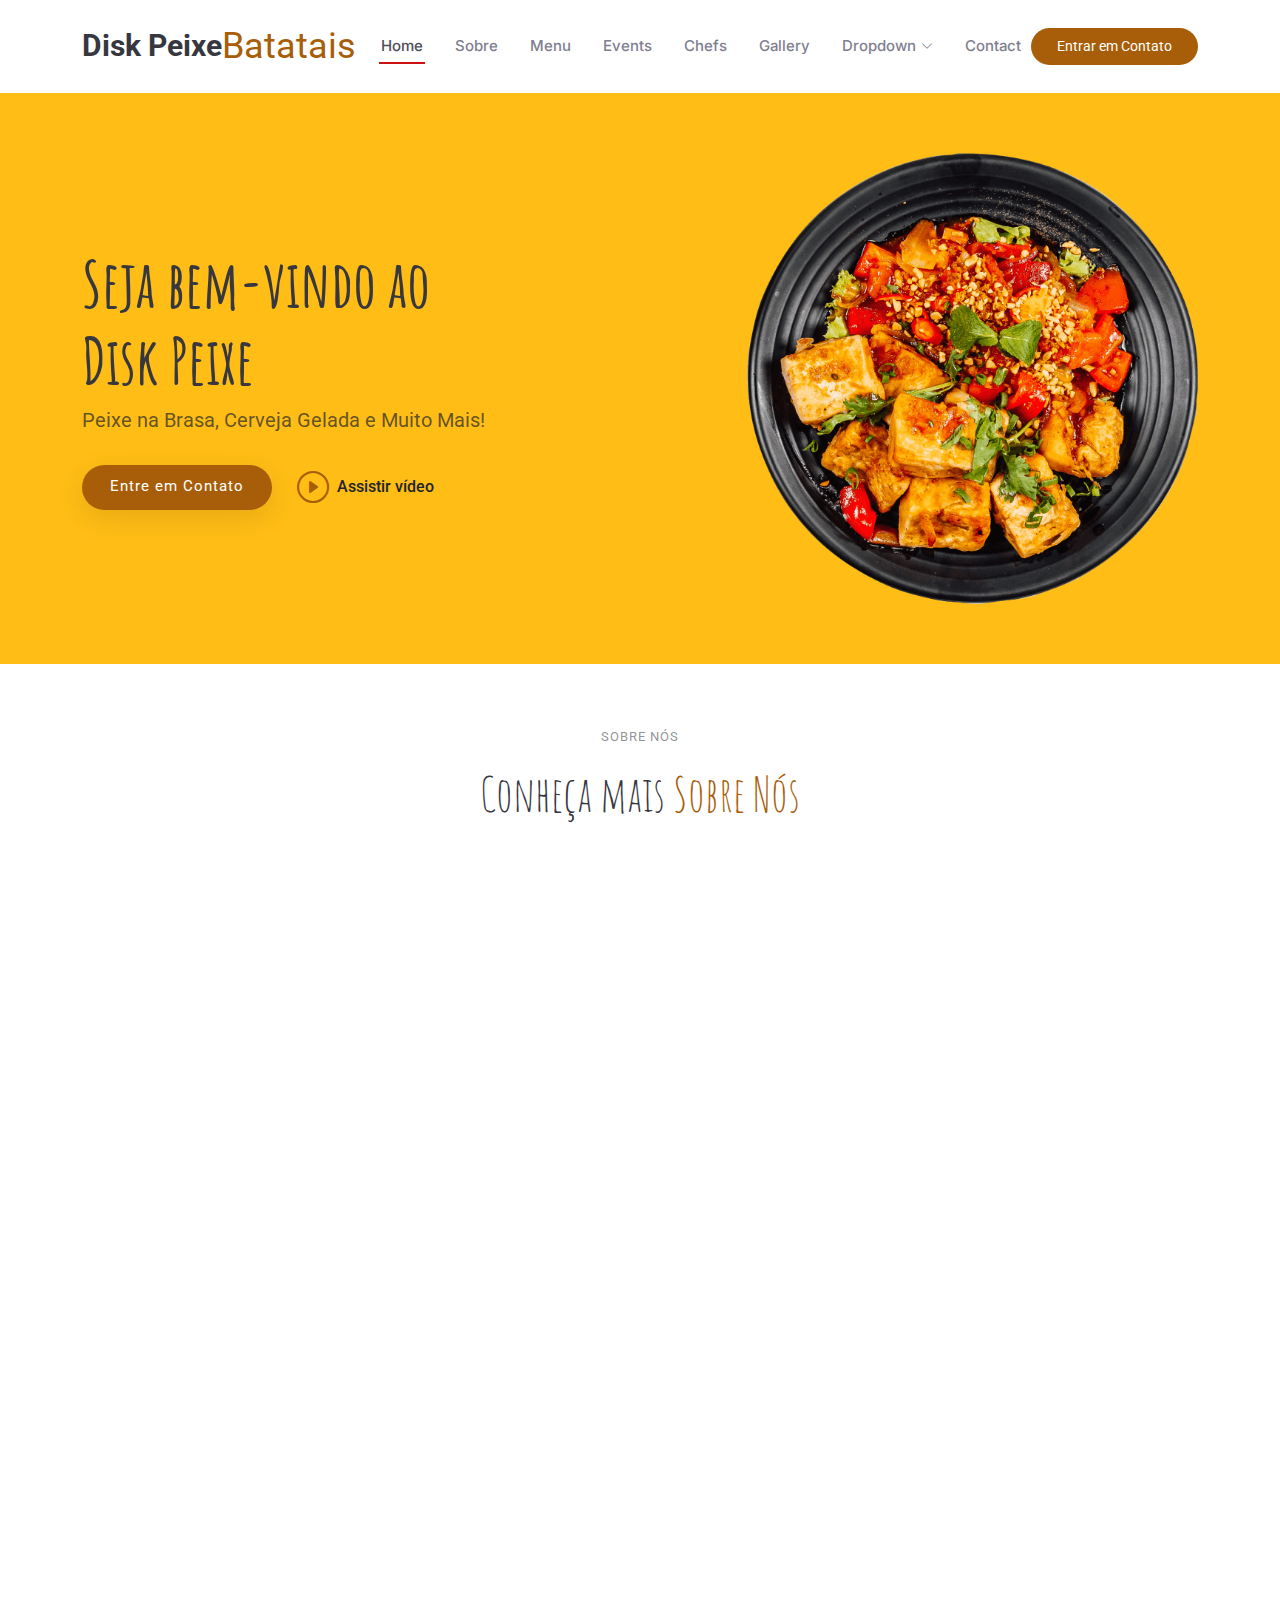
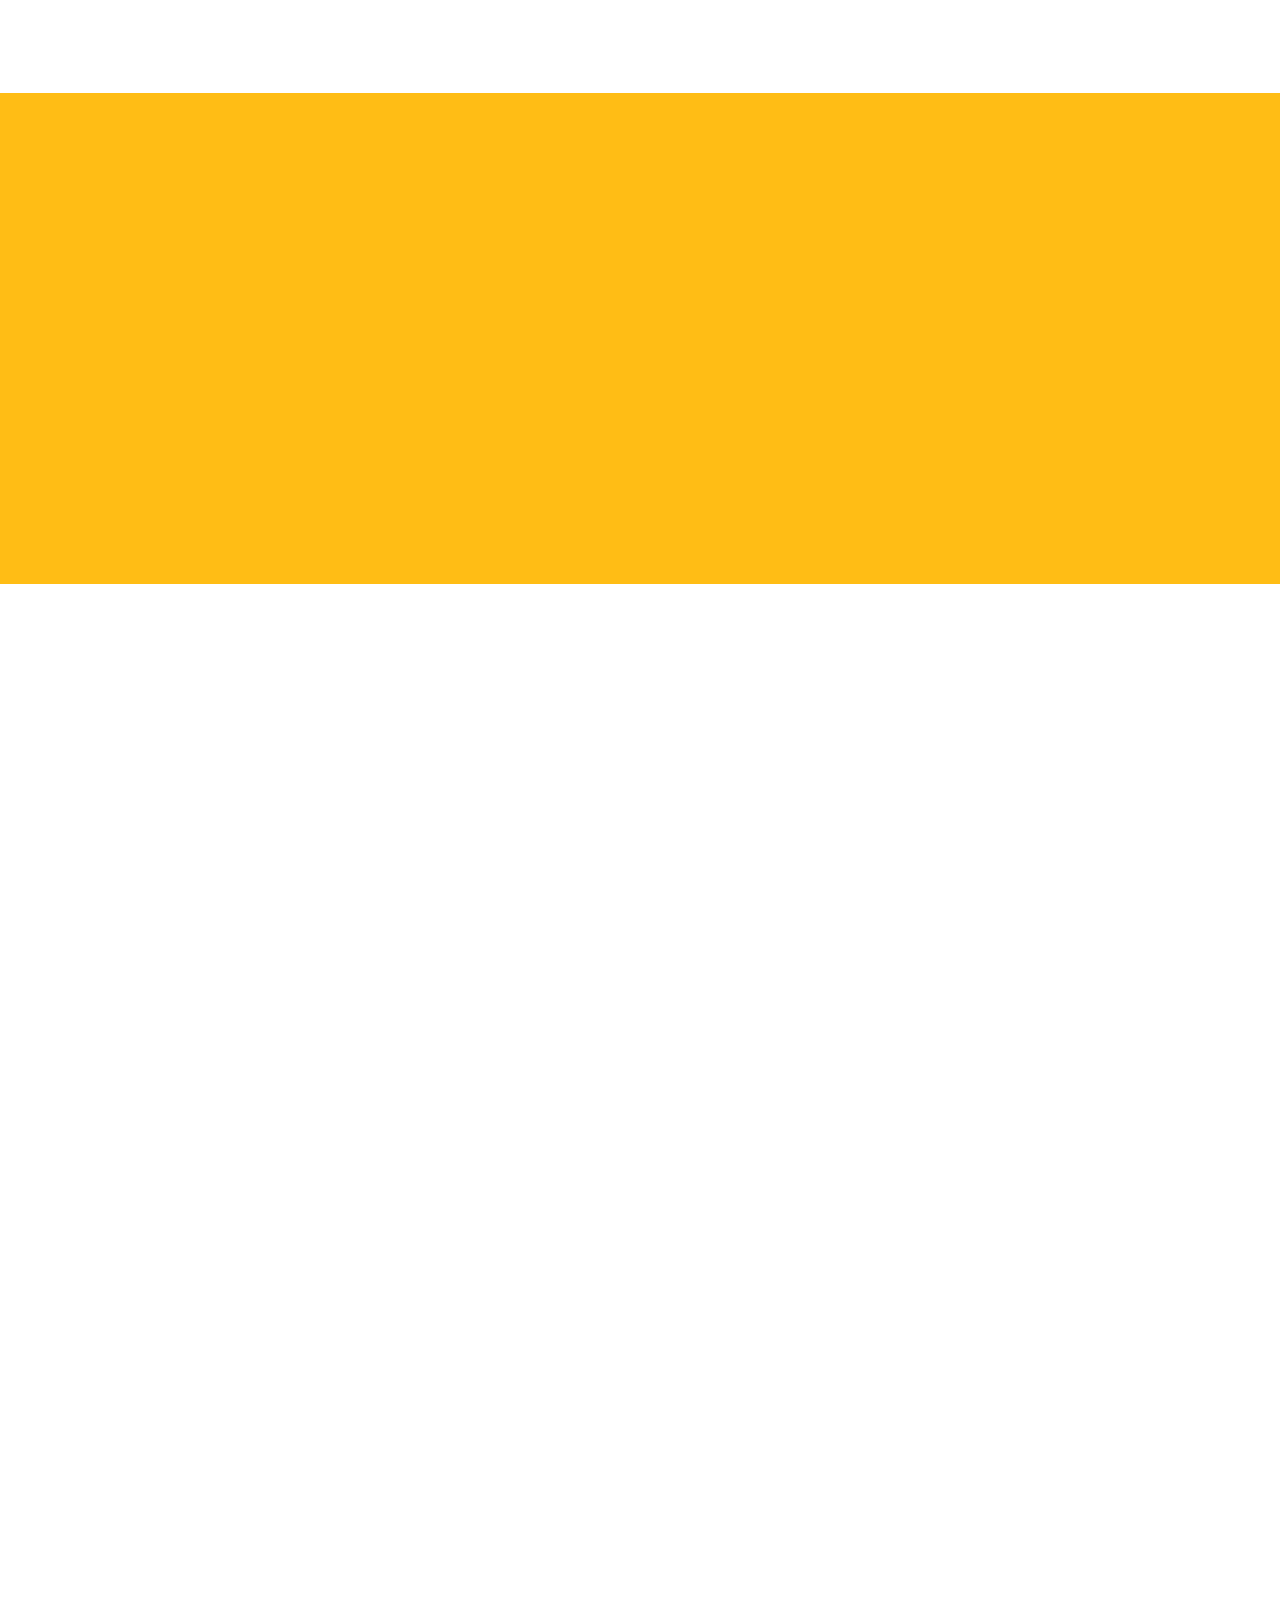
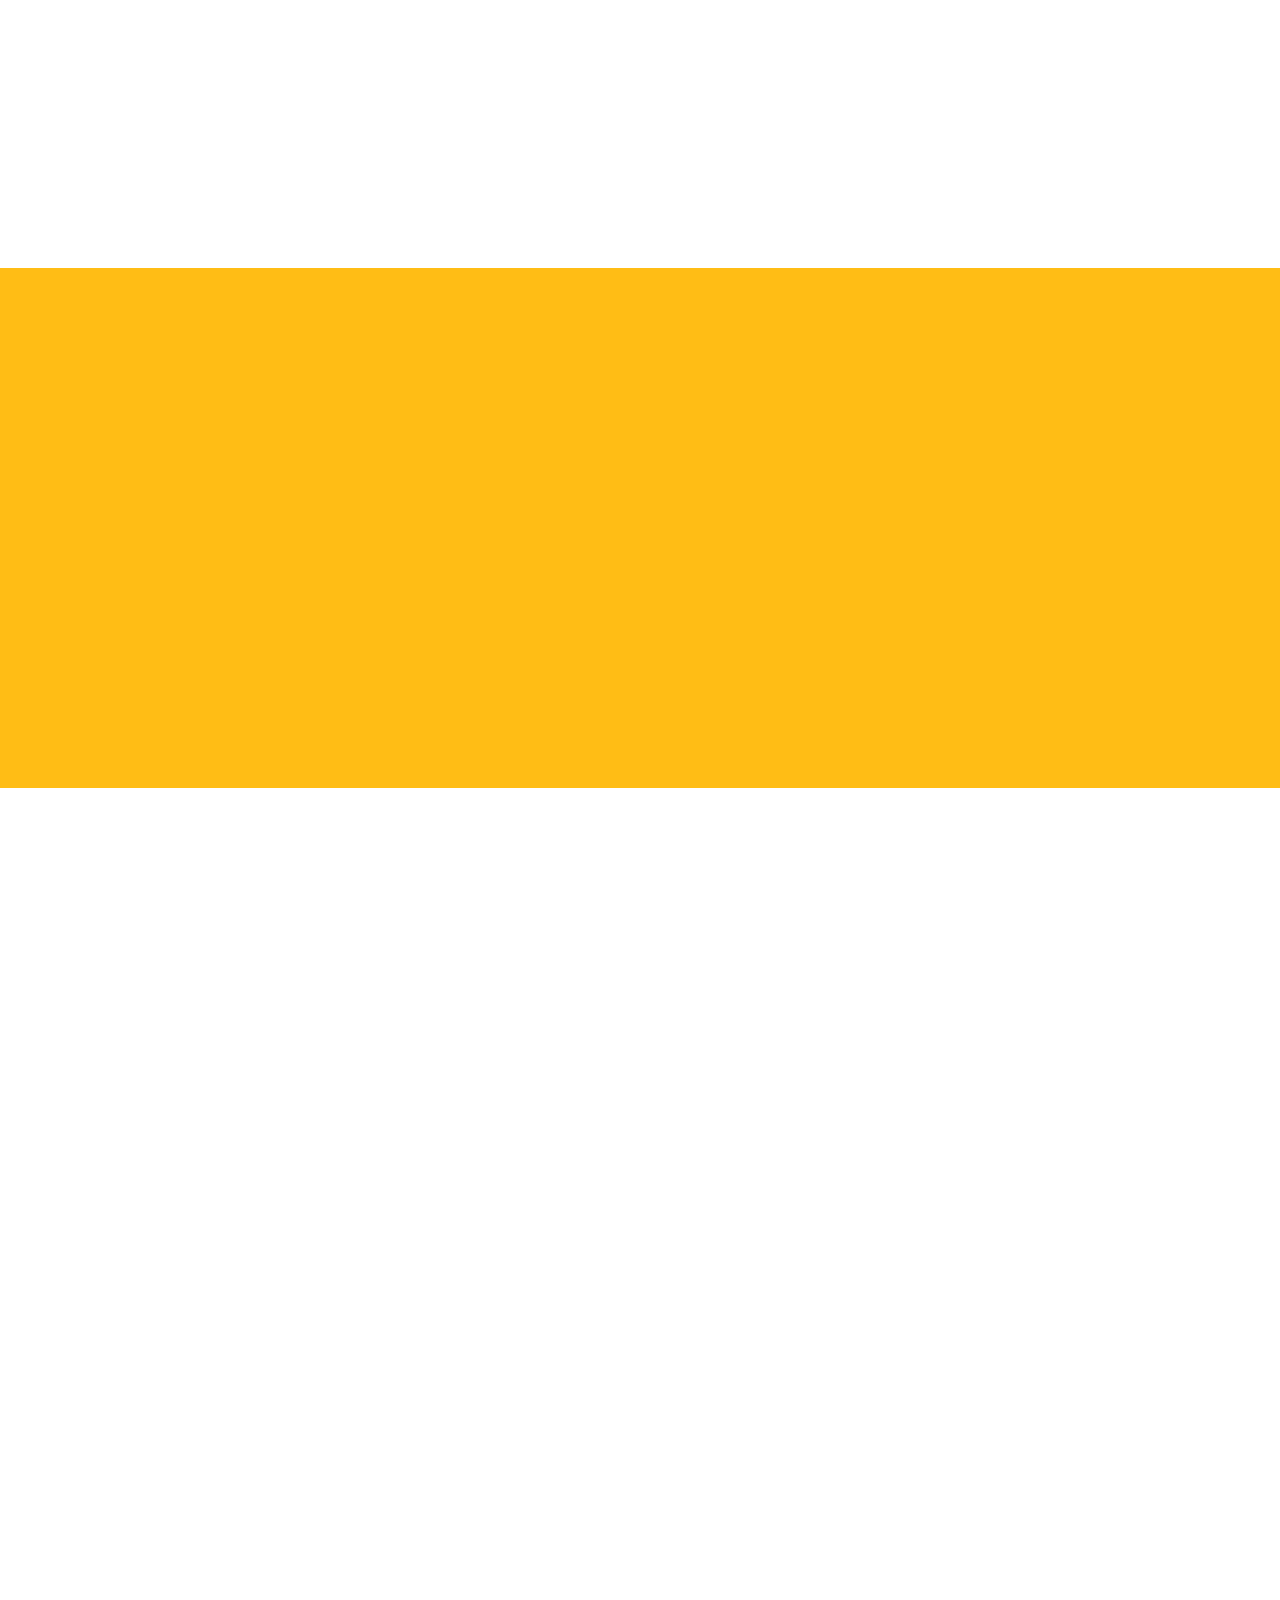
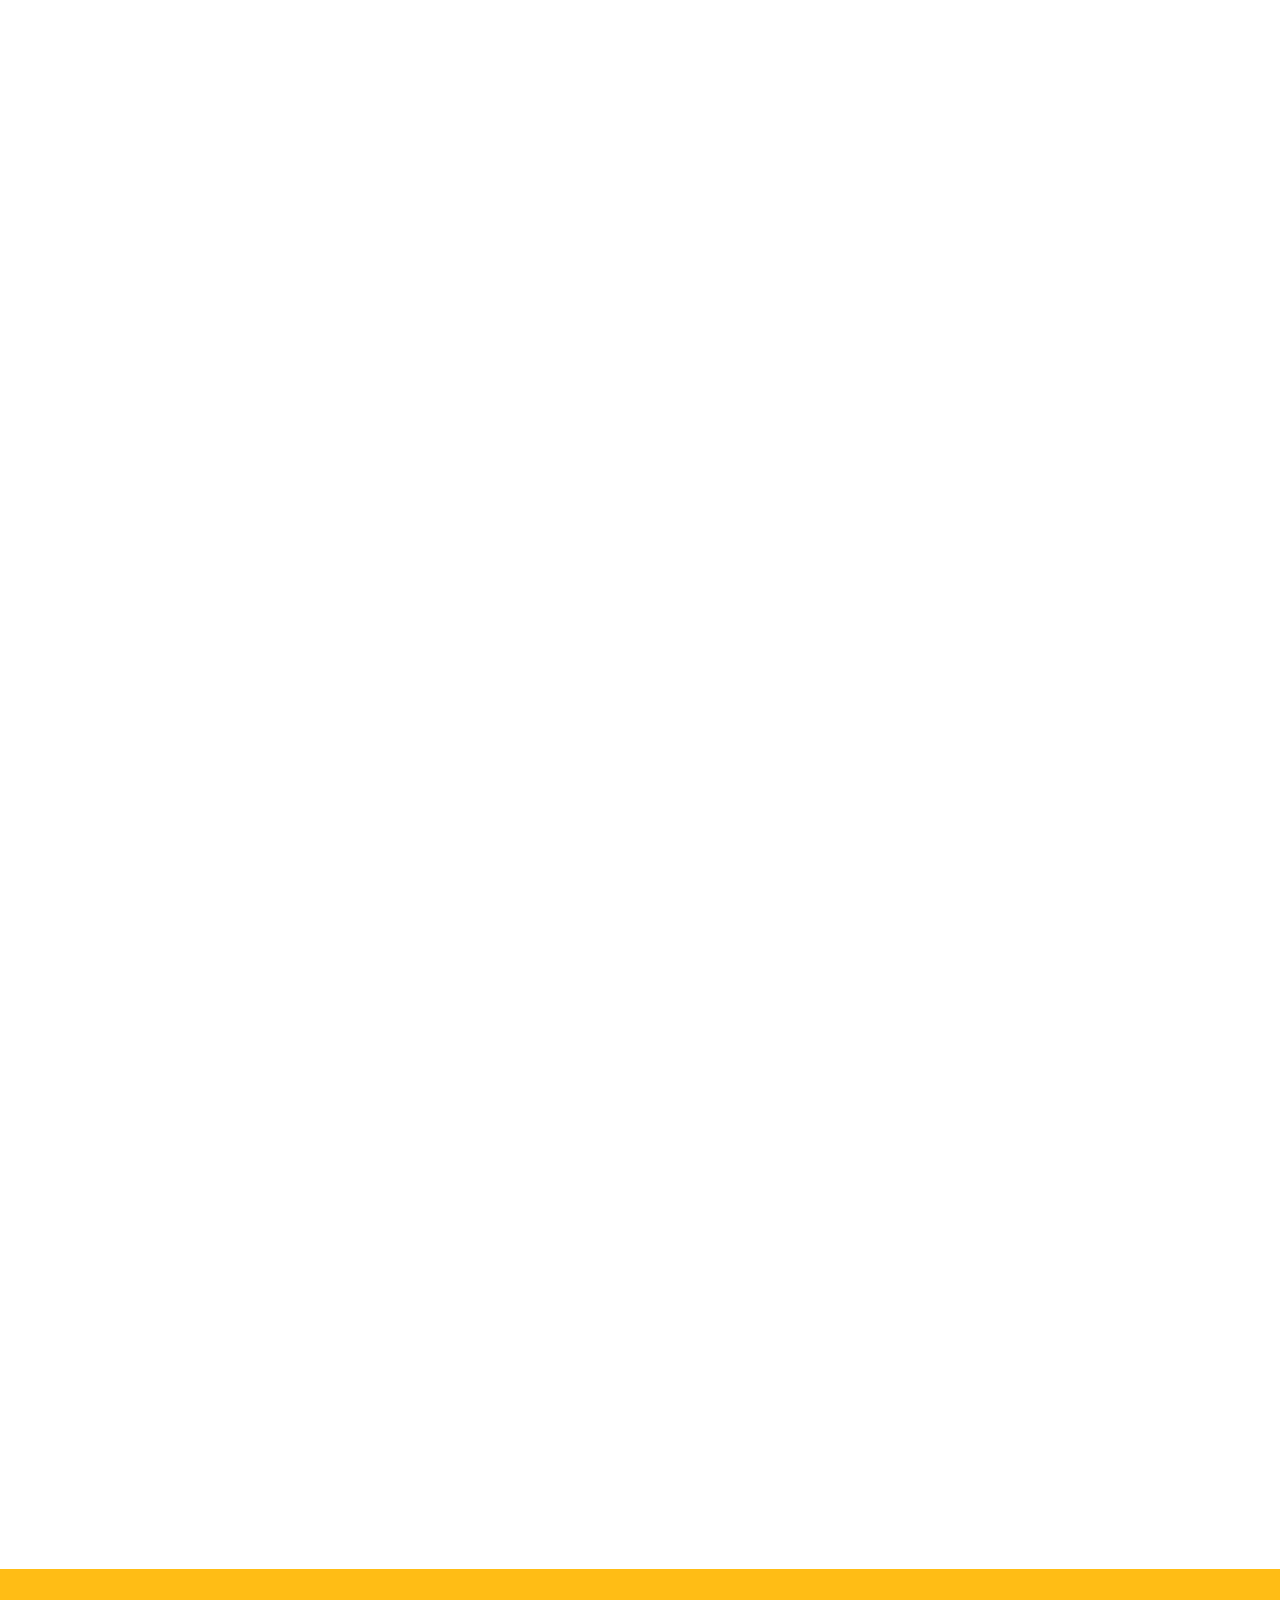
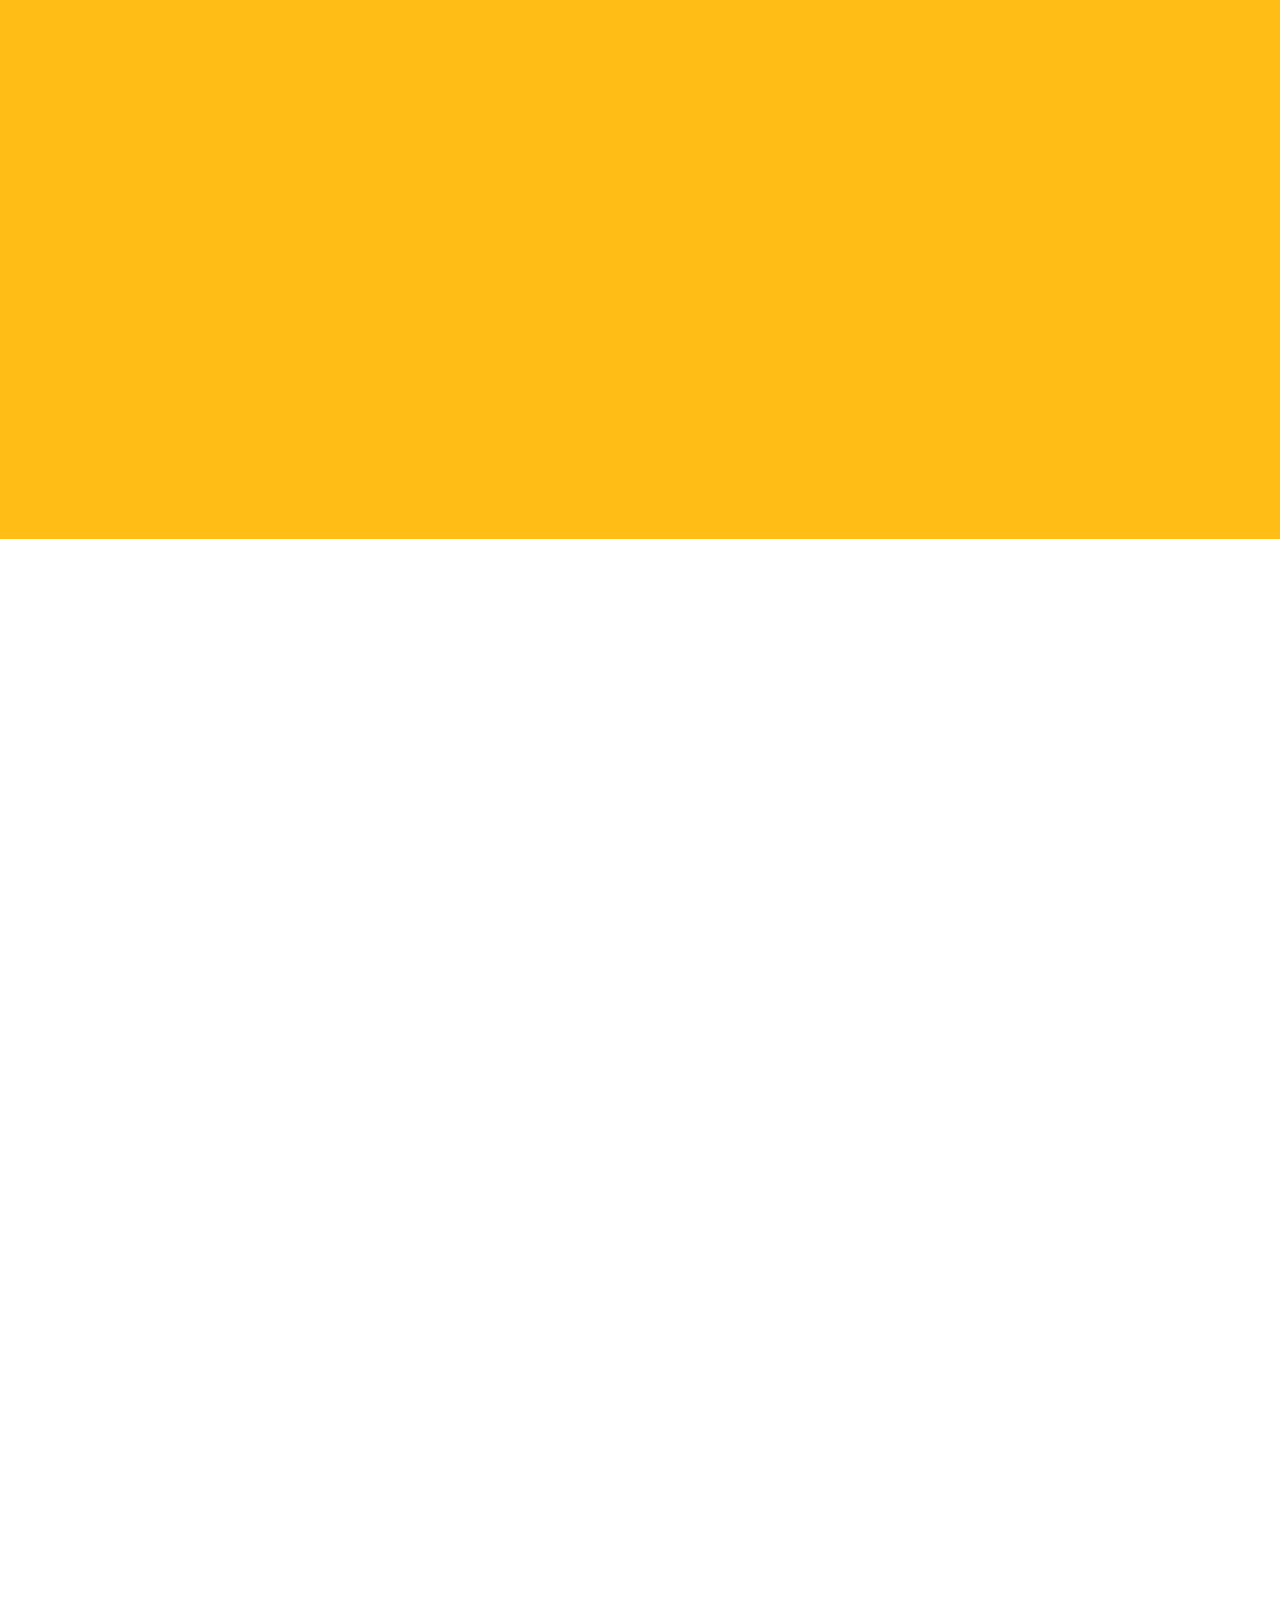
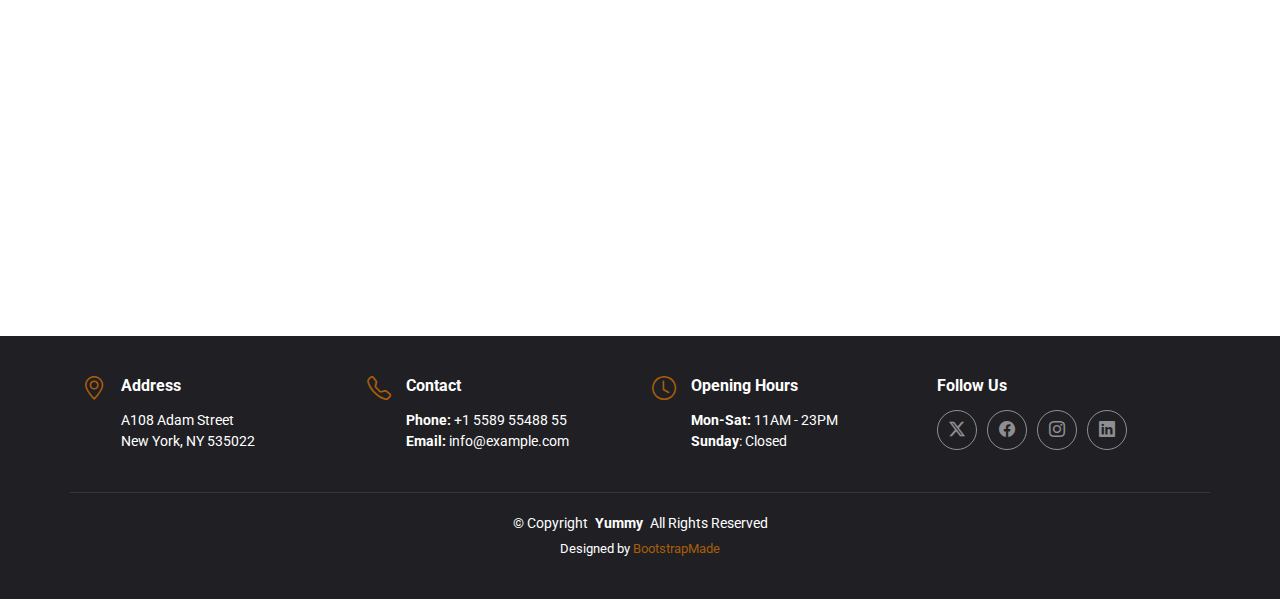
<file: index.html>
<!DOCTYPE html>
<html lang="en">

<head>
  <meta charset="utf-8">
  <meta content="width=device-width, initial-scale=1.0" name="viewport">
  <title>Disk Peixe - Home</title>
  <meta name="description" content="">
  <meta name="keywords" content="">

  <!-- Favicons -->
  <link href="assets/img/diskpeixe.png" rel="icon">
  <link href="assets/img/apple-touch-icon.png" rel="apple-touch-icon">

  <!-- Fonts -->
  <link href="https://fonts.googleapis.com" rel="preconnect">
  <link href="https://fonts.gstatic.com" rel="preconnect" crossorigin>
  <link href="https://fonts.googleapis.com/css2?family=Roboto:ital,wght@0,100;0,300;0,400;0,500;0,700;0,900;1,100;1,300;1,400;1,500;1,700;1,900&family=Inter:wght@100;200;300;400;500;600;700;800;900&family=Amatic+SC:wght@400;700&display=swap" rel="stylesheet">

  <!-- Vendor CSS Files -->
  <link href="assets/vendor/bootstrap/css/bootstrap.min.css" rel="stylesheet">
  <link href="assets/vendor/bootstrap-icons/bootstrap-icons.css" rel="stylesheet">
  <link href="assets/vendor/aos/aos.css" rel="stylesheet">
  <link href="assets/vendor/glightbox/css/glightbox.min.css" rel="stylesheet">
  <link href="assets/vendor/swiper/swiper-bundle.min.css" rel="stylesheet">

  <!-- Main CSS File -->
  <link href="assets/css/main.css" rel="stylesheet">
</head>

<body class="index-page">

  <header id="header" class="header d-flex align-items-center sticky-top">
    <div class="container position-relative d-flex align-items-center justify-content-between">

      <a href="index.html" class="logo d-flex align-items-center me-auto me-xl-0">
        <h1 class="sitename">Disk Peixe</h1>
        <span>Batatais</span>
      </a>

      <nav id="navmenu" class="navmenu">
        <ul>
          <li><a href="#hero" class="active">Home<br></a></li>
          <li><a href="#sobre">Sobre</a></li>
          <li><a href="#menu">Menu</a></li>
          <li><a href="#events">Events</a></li>
          <li><a href="#chefs">Chefs</a></li>
          <li><a href="#gallery">Gallery</a></li>
          <li class="dropdown"><a href="#"><span>Dropdown</span> <i class="bi bi-chevron-down toggle-dropdown"></i></a>
            <ul>
              <li><a href="#">Dropdown 1</a></li>
              <li class="dropdown"><a href="#"><span>Deep Dropdown</span> <i class="bi bi-chevron-down toggle-dropdown"></i></a>
                <ul>
                  <li><a href="#">Deep Dropdown 1</a></li>
                  <li><a href="#">Deep Dropdown 2</a></li>
                  <li><a href="#">Deep Dropdown 3</a></li>
                  <li><a href="#">Deep Dropdown 4</a></li>
                  <li><a href="#">Deep Dropdown 5</a></li>
                </ul>
              </li>
              <li><a href="#">Dropdown 2</a></li>
              <li><a href="#">Dropdown 3</a></li>
              <li><a href="#">Dropdown 4</a></li>
            </ul>
          </li>
          <li><a href="#contact">Contact</a></li>
        </ul>
        <i class="mobile-nav-toggle d-xl-none bi bi-list"></i>
      </nav>

      <a class="btn-getstarted" href="index.html#entrar-em-contato">Entrar em Contato</a>

    </div>
  </header>

  <main class="main">

    <!-- Hero Section -->
    <section id="hero" class="hero section light-background">

      <div class="container">
        <div class="row gy-4 justify-content-center justify-content-lg-between">
          <div class="col-lg-5 order-2 order-lg-1 d-flex flex-column justify-content-center">
            <h1 data-aos="fade-up">Seja bem-vindo ao<br>Disk Peixe</h1>
            <p data-aos="fade-up" data-aos-delay="100">Peixe na Brasa, Cerveja Gelada e Muito Mais!</p>
            <div class="d-flex" data-aos="fade-up" data-aos-delay="200">
              <a href="#entrar-em-contato" class="btn-get-started">Entre em Contato</a>
              <a href="assets/video/diskpeixe-video.mp4" class="glightbox btn-watch-video d-flex align-items-center"><i class="bi bi-play-circle"></i><span>Assistir vídeo</span></a>
            </div>
          </div>
          <div class="col-lg-5 order-1 order-lg-2 hero-img" data-aos="zoom-out">
            <img src="assets/img/hero-img.png" class="img-fluid animated" alt="">
          </div>
        </div>
      </div>

    </section><!-- /Hero Section -->

    <!-- Sobre Section -->
    <section id="sobre" class="sobre section">

      <!-- Section Title -->
      <div class="container section-title" data-aos="fade-up">
        <h2>Sobre Nós<br></h2>
        <p><span>Conheça mais</span> <span class="description-title">Sobre Nós</span></p>
      </div><!-- End Section Title -->

      <div class="container">

        <div class="row gy-4">
          <div class="col-lg-7" data-aos="fade-up" data-aos-delay="100">
            <img src="assets/img/about.jpg" class="img-fluid mb-4" alt="">
            <div class="entrar-em-contato">
              <h3>Entrar em Contato</h3>
              <p>(16) 99323-4464</p>
            </div>
          </div>
          <div class="col-lg-5" data-aos="fade-up" data-aos-delay="250">
            <div class="content ps-0 ps-lg-5">
              <p class="fst-italic">Aqui na Disk Peixe reunimos amigos e família para compartilharmos os melhores momentos com muita alegria! Confira nossos horários:
              </p>
              <ul>
                <li><i class="bi bi-check-circle-fill"></i> <span>TERÇA-FEIRA A SÁBADO: 17h às 23h</span></li>
                <li><i class="bi bi-check-circle-fill"></i> <span>AOS DOMINGOS: 11h às 21h</span></li>
              </ul>
              <p>
                Aguardamos você, sua família e amigos para comemorar momentos especiais. Atente-se
                em nossos comunicados pelas redes sociais para não perder nenhuma noite de música ao vivo!
              </p>
            </div>
          </div>
        </div>

      </div>

    </section><!-- /Sobre Section -->

    <!-- Why Us Section -->
    <section id="why-us" class="why-us section light-background">

      <div class="container">

        <div class="row gy-4">

          <div class="col-lg-4" data-aos="fade-up" data-aos-delay="100">
            <div class="why-box">
              <h3>Shows</h3>
              <p>
                Frequentemente recebemos artistas conceituados e/ou independentes para realizar apresentações
                em nosso ambiente, tornando o clima mais festivo e alegre. Este é um serviço que oferecemos para
                tornar sua experiência ainda mais memorável.
              </p>
              <div class="text-center">
                <a href="#" class="more-btn"><span>Leia mais</span> <i class="bi bi-chevron-right"></i></a>
              </div>
            </div>
          </div><!-- End Why Box -->

          <div class="col-lg-8 d-flex align-items-stretch">
            <div class="row gy-4" data-aos="fade-up" data-aos-delay="200">

              <div class="col-xl-4">
                <div class="icon-box d-flex flex-column justify-content-center align-items-center">
                  <i class="bi bi-cash-coin"></i>
                  <h4>Métodos de pagamento</h4>
                  <p>Recebemos pagamentos pelo consumo em cartão, pix e/ou dinheiro</p>
                </div>
              </div><!-- End Icon Box -->

              <div class="col-xl-4" data-aos="fade-up" data-aos-delay="300">
                <div class="icon-box d-flex flex-column justify-content-center align-items-center">
                  <i class="bi bi-star"></i>
                  <h4>Mais amadas</h4>
                  <p>Nossos pedidos mais populares são parmegiana de tilápia, traíra desossada e filé de tilápia</p>
                </div>
              </div><!-- End Icon Box -->

              <div class="col-xl-4" data-aos="fade-up" data-aos-delay="400">
                <div class="icon-box d-flex flex-column justify-content-center align-items-center">
                  <i class="bi bi-bicycle"></i>
                  <h4>Delivery</h4>
                  <p>Caso queira aproveitar um momento no conforto de sua casa, peça pelo <a href="https://diskpeixe.batataisfood.com.br/" target="_blank">Batatais Food</a></p>
                </div>
              </div><!-- End Icon Box -->

            </div>
          </div>

        </div>

      </div>

    </section><!-- /Why Us Section -->

    <!-- Menu Section -->
    <section id="menu" class="menu section">

      <!-- Section Title -->
      <div class="container section-title" data-aos="fade-up">
        <h2>Nosso Menu</h2>
        <p><span>Veja nosso</span> <span class="description-title">Disk Peixe Menu</span></p>
      </div><!-- End Section Title -->

      <div class="container">

        <ul class="nav nav-tabs d-flex justify-content-center" data-aos="fade-up" data-aos-delay="100">

          <li class="nav-item">
            <a class="nav-link active show" data-bs-toggle="tab" data-bs-target="#menu-porcoes">
              <h4>Porções</h4>
            </a>
          </li><!-- End tab nav item -->

          <li class="nav-item">
            <a class="nav-link" data-bs-toggle="tab" data-bs-target="#menu-bolinhos">
              <h4>Bolinhos</h4>
            </a><!-- End tab nav item -->

          </li>
          <li class="nav-item">
            <a class="nav-link" data-bs-toggle="tab" data-bs-target="#menu-caldos">
              <h4>Caldos</h4>
            </a>
          </li><!-- End tab nav item -->

          <li class="nav-item">
            <a class="nav-link" data-bs-toggle="tab" data-bs-target="#menu-refeicoes">
              <h4>Refeições</h4>
            </a>
          </li><!-- End tab nav item -->

        </ul>

        <div class="tab-content" data-aos="fade-up" data-aos-delay="200">

          <div class="tab-pane fade active show" id="menu-porcoes">

            <div class="tab-header text-center">
              <p>Menu</p>
              <h3>Porções</h3>
            </div>

            <div class="row gy-5">

              <div class="col-lg-4 menu-item">
                <a href="assets/img/menu/porcoes/file-tilapia.jpg" class="glightbox"><img src="assets/img/menu/porcoes/file-tilapia.jpg" class="menu-img img-fluid" alt=""></a>
                <h4>Porção de Filé de Tilápia</h4>
                <p class="details-food">
                  500g
                </p>
                <p class="price">
                  R$ 59,00
                </p>
              </div><!-- Menu Item -->

              <div class="col-lg-4 menu-item">
                <a href="assets/img/menu/porcoes/file-panga.jpg" class="glightbox"><img src="assets/img/menu/porcoes/file-panga.jpg" class="menu-img img-fluid" alt=""></a>
                <h4>Porção de Filé de Panga</h4>
                <p class="details-food">
                  500g
                </p>
                <p class="price">
                  R$ 55,00
                </p>
              </div><!-- Menu Item -->

              <div class="col-lg-4 menu-item">
                <a href="assets/img/menu/porcoes/costelinha-de-tambaqui.jpg" class="glightbox"><img src="assets/img/menu/porcoes/costelinha-de-tambaqui.jpg" class="menu-img img-fluid" alt=""></a>
                <h4>Porção de Costelinha de Tambaqui</h4>
                <p class="details-food">
                  500g
                </p>
                <p class="price">
                  R$ 49,00
                </p>
              </div><!-- Menu Item -->

              <div class="col-lg-4 menu-item">
                <a href="assets/img/menu/porcoes/lambari.jpg" class="glightbox"><img src="assets/img/menu/porcoes/lambari.jpg" class="menu-img img-fluid" alt=""></a>
                <h4>Porção de Lambari</h4>
                <p class="details-food">
                  500g
                </p>
                <p class="price">
                  R$ 45,00
                </p>
              </div><!-- Menu Item -->

              <div class="col-lg-4 menu-item">
                <a href="assets/img/menu/porcoes/mandioca-frita.jpg" class="glightbox"><img src="assets/img/menu/porcoes/mandioca-frita.jpg" class="menu-img img-fluid" alt=""></a>
                <h4>Porção de Mandioca Frita</h4>
                <p class="details-food">
                  500g
                </p>
                <p class="price">
                  R$ 28,00
                </p>
              </div><!-- Menu Item -->

              <div class="col-lg-4 menu-item">
                <a href="assets/img/menu/porcoes/file-dourada.jpg" class="glightbox"><img src="assets/img/menu/porcoes/file-dourada.jpg" class="menu-img img-fluid" alt=""></a>
                <h4>Porção de Filé de Dourada</h4>
                <p class="details-food">
                  500g
                </p>
                <p class="price">
                  R$ 65,00
                </p>
              </div><!-- Menu Item -->

            </div>
          </div><!-- End Starter Menu Content -->

          <div class="tab-pane fade" id="menu-bolinhos">

            <div class="tab-header text-center">
              <p>Menu</p>
              <h3>Bolinhos</h3>
            </div>

            <div class="row gy-5">

              <div class="col-lg-4 menu-item">
                <a href="assets/img/menu/bolinhos/costela.jpg" class="glightbox"><img src="assets/img/menu/bolinhos/costela.jpg" class="menu-img img-fluid" alt=""></a>
                <h4>Bolinho de Costela</h4>
                <p class="details-food">
                  500g
                </p>
                <p class="price">
                  R$ 36,00
                </p>
              </div><!-- Menu Item -->

              <div class="col-lg-4 menu-item">
                <a href="assets/img/menu/bolinhos/tilapia-com-queijo.jpg" class="glightbox"><img src="assets/img/menu/bolinhos/tilapia-com-queijo.jpg" class="menu-img img-fluid" alt=""></a>
                <h4>Bolinho de Tilápia com Queijo</h4>
                <p class="details-food">
                  500g
                </p>
                <p class="price">
                  R$ 36,00
                </p>
              </div><!-- Menu Item -->

              <div class="col-lg-4 menu-item">
                <a href="assets/img/menu/bolinhos/mandioca.jpg" class="glightbox"><img src="assets/img/menu/bolinhos/mandioca.jpg" class="menu-img img-fluid" alt=""></a>
                <h4>Bolinho de Mandioca</h4>
                <p class="details-food">
                  500g
                </p>
                <p class="price">
                  R$ 36,00
                </p>
              </div><!-- Menu Item -->

              <div class="col-lg-4 menu-item">
                <a href="assets/img/menu/bolinhos/queijo.jpg" class="glightbox"><img src="assets/img/menu/bolinhos/queijo.jpg" class="menu-img img-fluid" alt=""></a>
                <h4>Bolinho de Queijo</h4>
                <p class="details-food">
                  500g
                </p>
                <p class="price">
                  R$ 36,00
                </p>
              </div><!-- Menu Item -->

              <div class="col-lg-4 menu-item">
                <a href="assets/img/menu/bolinhos/cabotia-com-carne-seca.jpg" class="glightbox"><img src="assets/img/menu/bolinhos/cabotia-com-carne-seca.jpg" class="menu-img img-fluid" alt=""></a>
                <h4>Bolinho de Cabotiá com Carne Seca</h4>
                <p class="details-food">
                  500g
                </p>
                <p class="price">
                  R$ 36,00
                </p>
              </div><!-- Menu Item -->

              <div class="col-lg-4 menu-item">
                <a href="assets/img/menu/bolinhos/carne-seca-com-mandioca.jpg" class="glightbox"><img src="assets/img/menu/bolinhos/carne-seca-com-mandioca.jpg" class="menu-img img-fluid" alt=""></a>
                <h4>Bolinho de Carne Seca com Mandioca</h4>
                <p class="details-food">
                  500g
                </p>
                <p class="price">
                  R$ 36,00
                </p>
              </div><!-- Menu Item -->

            </div>
          </div><!-- End Bolinhos Menu Content -->

          <div class="tab-pane fade" id="menu-caldos">

            <div class="tab-header text-center">
              <p>Menu</p>
              <h3>Caldos</h3>
            </div>

            <div class="row gy-5">

              <div class="col-lg-4 menu-item">
                <a href="assets/img/menu/caldos/mandioca.jpg" class="glightbox"><img src="assets/img/menu/caldos/mandioca.jpg" class="menu-img img-fluid" alt=""></a>
                <h4>Caldo de Mandioca</h4>
                <p class="details-food">
                  500ml
                </p>
                <p class="price">
                  R$ 22,00
                </p>
              </div><!-- Menu Item -->

              <div class="col-lg-4 menu-item">
                <a href="assets/img/menu/caldos/capeletti.jpg" class="glightbox"><img src="assets/img/menu/caldos/capeletti.jpg" class="menu-img img-fluid" alt=""></a>
                <h4>Caldo de Capeletti</h4>
                <p class="details-food">
                  500ml
                </p>
                <p class="price">
                  R$ 22,00
                </p>
              </div><!-- Menu Item -->

              <div class="col-lg-4 menu-item">
                <a href="assets/img/menu/caldos/cabotia.jpg" class="glightbox"><img src="assets/img/menu/caldos/cabotia.jpg" class="menu-img img-fluid" alt=""></a>
                <h4>Caldo de Cabotiá</h4>
                <p class="details-food">
                  500ml
                </p>
                <p class="price">
                  R$ 22,00
                </p>
              </div><!-- Menu Item -->

              <div class="col-lg-4 menu-item">
                <a href="assets/img/menu/caldos/feijao.jpg" class="glightbox"><img src="assets/img/menu/caldos/feijao.jpg" class="menu-img img-fluid" alt=""></a>
                <h4>Caldo de Feijão</h4>
                <p class="details-food">
                  500ml
                </p>
                <p class="price">
                  R$ 22,00
                </p>
              </div><!-- Menu Item -->

              <div class="col-lg-4 menu-item">
                <a href="assets/img/menu/caldos/mandioquinha-salsa.jpg" class="glightbox"><img src="assets/img/menu/caldos/mandioquinha-salsa.jpg" class="menu-img img-fluid" alt=""></a>
                <h4>Caldo de Mandioquinha Salsa</h4>
                <p class="details-food">
                  500ml
                </p>
                <p class="price">
                  R$ 22,00
                </p>
              </div><!-- Menu Item -->

            </div>
          </div><!-- End Caldos Menu Content -->

          <div class="tab-pane fade" id="menu-refeicoes">

            <div class="tab-header text-center">
              <p>Menu</p>
              <h3>Refeições</h3>
            </div>

            <div class="row gy-5">

              <div class="col-lg-4 menu-item">
                <a href="assets/img/menu/refeicoes/tilapia-ao-molho-com-camarao-e-catupiry.jpg" class="glightbox"><img src="assets/img/menu/refeicoes/tilapia-ao-molho-com-camarao-e-catupiry.jpg" class="menu-img img-fluid" alt=""></a>
                <h4>Filé de Tilápia ao Molho com Camarão e Catupiry</h4>
                <p class="details-food">
                  Acompanha arroz, salada e batata palha</p>
                <p class="price">
                  R$ 110,00 - 135,00
                </p>
              </div><!-- Menu Item -->

              <div class="col-lg-4 menu-item">
                <a href="assets/img/menu/refeicoes/parmegiana-de-tilapia.jpg" class="glightbox"><img src="assets/img/menu/refeicoes/parmegiana-de-tilapia.jpg" class="menu-img img-fluid" alt=""></a>
                <h4>Prato - Parmegiana de Tilápia</h4>
                <p class="details-food">
                  Acompanha arroz branco e salada. Escolha o tamanho (para 1, 2, 3 ou até 4 pessoas)</p>
                <p class="price">
                  R$ 46,00 - 123,00
                </p>
              </div><!-- Menu Item -->

              <div class="col-lg-4 menu-item">
                <a href="assets/img/menu/refeicoes/traira-desossada.jpg" class="glightbox"><img src="assets/img/menu/refeicoes/traira-desossada.jpg" class="menu-img img-fluid" alt=""></a>
                <h4>Prato - Traíra Desossada</h4>
                <p class="details-food">
                  Acompanha arroz branco, salada, fritas e nossa farofa especial da casa. Escolha o tamanho (para 2 ou 3 pessoas)
                </p>
                <p class="price">
                  R$ 105,00 - 128,00
                </p>
              </div><!-- Menu Item -->

              <div class="col-lg-4 menu-item">
                <a href="assets/img/menu/refeicoes/file-tilapia-grelhada-com-legumes.jpg" class="glightbox"><img src="assets/img/menu/refeicoes/file-tilapia-grelhada-com-legumes.jpg" class="menu-img img-fluid" alt=""></a>
                <h4>Prato - Filé de Tilápia Grelhada Com Legumes</h4>
                <p class="details-food">
                  Acompanha arroz branco e salada. Escolha o tamanho (1, 2 ou até 3 pessoas)
                </p>
                <p class="price">
                  R$ 48,00 - 115,00
                </p>
              </div><!-- Menu Item -->

            </div>
          </div><!-- End Refeições Menu Content -->

        </div>

      </div>

    </section><!-- /Menu Section -->

    <!-- Testimonials Section -->
    <section id="testimonials" class="testimonials section light-background">

      <!-- Section Title -->
      <div class="container section-title" data-aos="fade-up">
        <h2>TESTIMONIALS</h2>
        <p>What Are They <span class="description-title">Saying Sobre Us</span></p>
      </div><!-- End Section Title -->

      <div class="container" data-aos="fade-up" data-aos-delay="100">

        <div class="swiper init-swiper">
          <script type="application/json" class="swiper-config">
            {
              "loop": true,
              "speed": 600,
              "autoplay": {
                "delay": 5000
              },
              "slidesPerView": "auto",
              "pagination": {
                "el": ".swiper-pagination",
                "type": "bullets",
                "clickable": true
              }
            }
          </script>
          <div class="swiper-wrapper">

            <div class="swiper-slide">
              <div class="testimonial-item">
                <div class="row gy-4 justify-content-center">
                  <div class="col-lg-6">
                    <div class="testimonial-content">
                      <p>
                        <i class="bi bi-quote quote-icon-left"></i>
                        <span>Proin iaculis purus consequat sem cure digni ssim donec porttitora entum suscipit rhoncus. Accusantium quam, ultricies eget id, aliquam eget nibh et. Maecen aliquam, risus at semper.</span>
                        <i class="bi bi-quote quote-icon-right"></i>
                      </p>
                      <h3>Saul Goodman</h3>
                      <h4>Ceo &amp; Founder</h4>
                      <div class="stars">
                        <i class="bi bi-star-fill"></i><i class="bi bi-star-fill"></i><i class="bi bi-star-fill"></i><i class="bi bi-star-fill"></i><i class="bi bi-star-fill"></i>
                      </div>
                    </div>
                  </div>
                  <div class="col-lg-2 text-center">
                    <img src="assets/img/testimonials/testimonials-1.jpg" class="img-fluid testimonial-img" alt="">
                  </div>
                </div>
              </div>
            </div><!-- End testimonial item -->

            <div class="swiper-slide">
              <div class="testimonial-item">
                <div class="row gy-4 justify-content-center">
                  <div class="col-lg-6">
                    <div class="testimonial-content">
                      <p>
                        <i class="bi bi-quote quote-icon-left"></i>
                        <span>Export tempor illum tamen malis malis eram quae irure esse labore quem cillum quid cillum eram malis quorum velit fore eram velit sunt aliqua noster fugiat irure amet legam anim culpa.</span>
                        <i class="bi bi-quote quote-icon-right"></i>
                      </p>
                      <h3>Sara Wilsson</h3>
                      <h4>Designer</h4>
                      <div class="stars">
                        <i class="bi bi-star-fill"></i><i class="bi bi-star-fill"></i><i class="bi bi-star-fill"></i><i class="bi bi-star-fill"></i><i class="bi bi-star-fill"></i>
                      </div>
                    </div>
                  </div>
                  <div class="col-lg-2 text-center">
                    <img src="assets/img/testimonials/testimonials-2.jpg" class="img-fluid testimonial-img" alt="">
                  </div>
                </div>
              </div>
            </div><!-- End testimonial item -->

            <div class="swiper-slide">
              <div class="testimonial-item">
                <div class="row gy-4 justify-content-center">
                  <div class="col-lg-6">
                    <div class="testimonial-content">
                      <p>
                        <i class="bi bi-quote quote-icon-left"></i>
                        <span>Enim nisi quem export duis labore cillum quae magna enim sint quorum nulla quem veniam duis minim tempor labore quem eram duis noster aute amet eram fore quis sint minim.</span>
                        <i class="bi bi-quote quote-icon-right"></i>
                      </p>
                      <h3>Jena Karlis</h3>
                      <h4>Store Owner</h4>
                      <div class="stars">
                        <i class="bi bi-star-fill"></i><i class="bi bi-star-fill"></i><i class="bi bi-star-fill"></i><i class="bi bi-star-fill"></i><i class="bi bi-star-fill"></i>
                      </div>
                    </div>
                  </div>
                  <div class="col-lg-2 text-center">
                    <img src="assets/img/testimonials/testimonials-3.jpg" class="img-fluid testimonial-img" alt="">
                  </div>
                </div>
              </div>
            </div><!-- End testimonial item -->

            <div class="swiper-slide">
              <div class="testimonial-item">
                <div class="row gy-4 justify-content-center">
                  <div class="col-lg-6">
                    <div class="testimonial-content">
                      <p>
                        <i class="bi bi-quote quote-icon-left"></i>
                        <span>Fugiat enim eram quae cillum dolore dolor amet nulla culpa multos export minim fugiat minim velit minim dolor enim duis veniam ipsum anim magna sunt elit fore quem dolore labore illum veniam.</span>
                        <i class="bi bi-quote quote-icon-right"></i>
                      </p>
                      <h3>John Larson</h3>
                      <h4>Entrepreneur</h4>
                      <div class="stars">
                        <i class="bi bi-star-fill"></i><i class="bi bi-star-fill"></i><i class="bi bi-star-fill"></i><i class="bi bi-star-fill"></i><i class="bi bi-star-fill"></i>
                      </div>
                    </div>
                  </div>
                  <div class="col-lg-2 text-center">
                    <img src="assets/img/testimonials/testimonials-4.jpg" class="img-fluid testimonial-img" alt="">
                  </div>
                </div>
              </div>
            </div><!-- End testimonial item -->

          </div>
          <div class="swiper-pagination"></div>
        </div>

      </div>

    </section><!-- /Testimonials Section -->

    <!-- Events Section -->
    <section id="events" class="events section">

      <div class="container-fluid" data-aos="fade-up" data-aos-delay="100">

        <div class="swiper init-swiper">
          <script type="application/json" class="swiper-config">
            {
              "loop": true,
              "speed": 600,
              "autoplay": {
                "delay": 5000
              },
              "slidesPerView": "auto",
              "pagination": {
                "el": ".swiper-pagination",
                "type": "bullets",
                "clickable": true
              },
              "breakpoints": {
                "320": {
                  "slidesPerView": 1,
                  "spaceBetween": 40
                },
                "1200": {
                  "slidesPerView": 3,
                  "spaceBetween": 1
                }
              }
            }
          </script>
          <div class="swiper-wrapper">

            <div class="swiper-slide event-item d-flex flex-column justify-content-end" style="background-image: url(assets/img/events-1.jpg)">
              <h3>Custom Parties</h3>
              <div class="price align-self-start">$99</div>
              <p class="description">
                Quo corporis voluptas ea ad. Consectetur inventore sapiente ipsum voluptas eos omnis facere. Enim facilis veritatis id est rem repudiandae nulla expedita quas.
              </p>
            </div><!-- End Event item -->

            <div class="swiper-slide event-item d-flex flex-column justify-content-end" style="background-image: url(assets/img/events-2.jpg)">
              <h3>Private Parties</h3>
              <div class="price align-self-start">$289</div>
              <p class="description">
                In delectus sint qui et enim. Et ab repudiandae inventore quaerat doloribus. Facere nemo vero est ut dolores ea assumenda et. Delectus saepe accusamus aspernatur.
              </p>
            </div><!-- End Event item -->

            <div class="swiper-slide event-item d-flex flex-column justify-content-end" style="background-image: url(assets/img/events-3.jpg)">
              <h3>Birthday Parties</h3>
              <div class="price align-self-start">$499</div>
              <p class="description">
                Laborum aperiam atque omnis minus omnis est qui assumenda quos. Quis id sit quibusdam. Esse quisquam ducimus officia ipsum ut quibusdam maxime. Non enim perspiciatis.
              </p>
            </div><!-- End Event item -->

            <div class="swiper-slide event-item d-flex flex-column justify-content-end" style="background-image: url(assets/img/events-4.jpg)">
              <h3>Wedding Parties</h3>
              <div class="price align-self-start">$899</div>
              <p class="description">
                Laborum aperiam atque omnis minus omnis est qui assumenda quos. Quis id sit quibusdam. Esse quisquam ducimus officia ipsum ut quibusdam maxime. Non enim perspiciatis.
              </p>
            </div><!-- End Event item -->

          </div>
          <div class="swiper-pagination"></div>
        </div>

      </div>

    </section><!-- /Events Section -->

    <!-- Chefs Section -->
    <section id="chefs" class="chefs section">

      <!-- Section Title -->
      <div class="container section-title" data-aos="fade-up">
        <h2>chefs</h2>
        <p><span>Our</span> <span class="description-title">Proffesional Chefs<br></span></p>
      </div><!-- End Section Title -->

      <div class="container">

        <div class="row gy-4">

          <div class="col-lg-4 d-flex align-items-stretch" data-aos="fade-up" data-aos-delay="100">
            <div class="team-member">
              <div class="member-img">
                <img src="assets/img/chefs/chefs-1.jpg" class="img-fluid" alt="">
                <div class="social">
                  <a href=""><i class="bi bi-twitter-x"></i></a>
                  <a href=""><i class="bi bi-facebook"></i></a>
                  <a href=""><i class="bi bi-instagram"></i></a>
                  <a href=""><i class="bi bi-linkedin"></i></a>
                </div>
              </div>
              <div class="member-info">
                <h4>Walter White</h4>
                <span>Master Chef</span>
                <p>Velit aut quia fugit et et. Dolorum ea voluptate vel tempore tenetur ipsa quae aut. Ipsum exercitationem iure minima enim corporis et voluptate.</p>
              </div>
            </div>
          </div><!-- End Chef Team Member -->

          <div class="col-lg-4 d-flex align-items-stretch" data-aos="fade-up" data-aos-delay="200">
            <div class="team-member">
              <div class="member-img">
                <img src="assets/img/chefs/chefs-2.jpg" class="img-fluid" alt="">
                <div class="social">
                  <a href=""><i class="bi bi-twitter-x"></i></a>
                  <a href=""><i class="bi bi-facebook"></i></a>
                  <a href=""><i class="bi bi-instagram"></i></a>
                  <a href=""><i class="bi bi-linkedin"></i></a>
                </div>
              </div>
              <div class="member-info">
                <h4>Sarah Jhonson</h4>
                <span>Patissier</span>
                <p>Quo esse repellendus quia id. Est eum et accusantium pariatur fugit nihil minima suscipit corporis. Voluptate sed quas reiciendis animi neque sapiente.</p>
              </div>
            </div>
          </div><!-- End Chef Team Member -->

          <div class="col-lg-4 d-flex align-items-stretch" data-aos="fade-up" data-aos-delay="300">
            <div class="team-member">
              <div class="member-img">
                <img src="assets/img/chefs/chefs-3.jpg" class="img-fluid" alt="">
                <div class="social">
                  <a href=""><i class="bi bi-twitter-x"></i></a>
                  <a href=""><i class="bi bi-facebook"></i></a>
                  <a href=""><i class="bi bi-instagram"></i></a>
                  <a href=""><i class="bi bi-linkedin"></i></a>
                </div>
              </div>
              <div class="member-info">
                <h4>William Anderson</h4>
                <span>Cook</span>
                <p>Vero omnis enim consequatur. Voluptas consectetur unde qui molestiae deserunt. Voluptates enim aut architecto porro aspernatur molestiae modi.</p>
              </div>
            </div>
          </div><!-- End Chef Team Member -->

        </div>

      </div>

    </section><!-- /Chefs Section -->

    <!-- Entrar em Contato Section -->
    <section id="entrar-em-contato" class="entrar-em-contato section">

      <!-- Section Title -->
      <div class="container section-title" data-aos="fade-up">
        <h2>Entrar em Contato</h2>
        <p><span>Book Your</span> <span class="description-title">Stay With Us<br></span></p>
      </div><!-- End Section Title -->

      <div class="container">

        <div class="row g-0" data-aos="fade-up" data-aos-delay="100">

          <div class="col-lg-4 reservation-img" style="background-image: url(assets/img/reservation.jpg);"></div>

          <div class="col-lg-8 d-flex align-items-center reservation-form-bg" data-aos="fade-up" data-aos-delay="200">
            <form action="forms/entrar-em-contato.php" method="post" role="form" class="php-email-form">
              <div class="row gy-4">
                <div class="col-lg-4 col-md-6">
                  <input type="text" name="name" class="form-control" id="name" placeholder="Your Name" required="">
                </div>
                <div class="col-lg-4 col-md-6">
                  <input type="email" class="form-control" name="email" id="email" placeholder="Your Email" required="">
                </div>
                <div class="col-lg-4 col-md-6">
                  <input type="text" class="form-control" name="phone" id="phone" placeholder="Your Phone" required="">
                </div>
                <div class="col-lg-4 col-md-6">
                  <input type="date" name="date" class="form-control" id="date" placeholder="Date" required="">
                </div>
                <div class="col-lg-4 col-md-6">
                  <input type="time" class="form-control" name="time" id="time" placeholder="Time" required="">
                </div>
                <div class="col-lg-4 col-md-6">
                  <input type="number" class="form-control" name="people" id="people" placeholder="# of people" required="">
                </div>
              </div>

              <div class="form-group mt-3">
                <textarea class="form-control" name="message" rows="5" placeholder="Message"></textarea>
              </div>

              <div class="text-center mt-3">
                <div class="loading">Loading</div>
                <div class="error-message"></div>
                <div class="sent-message">Your booking request was sent. We will call back or send an Email to confirm your reservation. Thank you!</div>
                <button type="submit">Entrar em Contato</button>
              </div>
            </form>
          </div><!-- End Reservation Form -->

        </div>

      </div>

    </section><!-- /Entrar em Contato Section -->

    <!-- Gallery Section -->
    <section id="gallery" class="gallery section light-background">

      <!-- Section Title -->
      <div class="container section-title" data-aos="fade-up">
        <h2>Gallery</h2>
        <p><span>Check</span> <span class="description-title">Our Gallery</span></p>
      </div><!-- End Section Title -->

      <div class="container" data-aos="fade-up" data-aos-delay="100">

        <div class="swiper init-swiper">
          <script type="application/json" class="swiper-config">
            {
              "loop": true,
              "speed": 600,
              "autoplay": {
                "delay": 5000
              },
              "slidesPerView": "auto",
              "centeredSlides": true,
              "pagination": {
                "el": ".swiper-pagination",
                "type": "bullets",
                "clickable": true
              },
              "breakpoints": {
                "320": {
                  "slidesPerView": 1,
                  "spaceBetween": 0
                },
                "768": {
                  "slidesPerView": 3,
                  "spaceBetween": 20
                },
                "1200": {
                  "slidesPerView": 5,
                  "spaceBetween": 20
                }
              }
            }
          </script>
          <div class="swiper-wrapper align-items-center">
            <div class="swiper-slide"><a class="glightbox" data-gallery="images-gallery" href="assets/img/gallery/gallery-1.jpg"><img src="assets/img/gallery/gallery-1.jpg" class="img-fluid" alt=""></a></div>
            <div class="swiper-slide"><a class="glightbox" data-gallery="images-gallery" href="assets/img/gallery/gallery-2.jpg"><img src="assets/img/gallery/gallery-2.jpg" class="img-fluid" alt=""></a></div>
            <div class="swiper-slide"><a class="glightbox" data-gallery="images-gallery" href="assets/img/gallery/gallery-3.jpg"><img src="assets/img/gallery/gallery-3.jpg" class="img-fluid" alt=""></a></div>
            <div class="swiper-slide"><a class="glightbox" data-gallery="images-gallery" href="assets/img/gallery/gallery-4.jpg"><img src="assets/img/gallery/gallery-4.jpg" class="img-fluid" alt=""></a></div>
            <div class="swiper-slide"><a class="glightbox" data-gallery="images-gallery" href="assets/img/gallery/gallery-5.jpg"><img src="assets/img/gallery/gallery-5.jpg" class="img-fluid" alt=""></a></div>
            <div class="swiper-slide"><a class="glightbox" data-gallery="images-gallery" href="assets/img/gallery/gallery-6.jpg"><img src="assets/img/gallery/gallery-6.jpg" class="img-fluid" alt=""></a></div>
            <div class="swiper-slide"><a class="glightbox" data-gallery="images-gallery" href="assets/img/gallery/gallery-7.jpg"><img src="assets/img/gallery/gallery-7.jpg" class="img-fluid" alt=""></a></div>
            <div class="swiper-slide"><a class="glightbox" data-gallery="images-gallery" href="assets/img/gallery/gallery-8.jpg"><img src="assets/img/gallery/gallery-8.jpg" class="img-fluid" alt=""></a></div>
          </div>
          <div class="swiper-pagination"></div>
        </div>

      </div>

    </section><!-- /Gallery Section -->

    <!-- Contact Section -->
    <section id="contact" class="contact section">

      <!-- Section Title -->
      <div class="container section-title" data-aos="fade-up">
        <h2>Contact</h2>
        <p><span>Need Help?</span> <span class="description-title">Contact Us</span></p>
      </div><!-- End Section Title -->

      <div class="container" data-aos="fade-up" data-aos-delay="100">

        <div class="mb-5">
          <iframe style="width: 100%; height: 400px;" src="https://www.google.com/maps/embed?pb=!1m14!1m8!1m3!1d12097.433213460943!2d-74.0062269!3d40.7101282!3m2!1i1024!2i768!4f13.1!3m3!1m2!1s0x0%3A0xb89d1fe6bc499443!2sDowntown+Conference+Center!5e0!3m2!1smk!2sbg!4v1539943755621" frameborder="0" allowfullscreen=""></iframe>
        </div><!-- End Google Maps -->

        <div class="row gy-4">

          <div class="col-md-6">
            <div class="info-item d-flex align-items-center" data-aos="fade-up" data-aos-delay="200">
              <i class="icon bi bi-geo-alt flex-shrink-0"></i>
              <div>
                <h3>Address</h3>
                <p>A108 Adam Street, New York, NY 535022</p>
              </div>
            </div>
          </div><!-- End Info Item -->

          <div class="col-md-6">
            <div class="info-item d-flex align-items-center" data-aos="fade-up" data-aos-delay="300">
              <i class="icon bi bi-telephone flex-shrink-0"></i>
              <div>
                <h3>Call Us</h3>
                <p>+1 5589 55488 55</p>
              </div>
            </div>
          </div><!-- End Info Item -->

          <div class="col-md-6">
            <div class="info-item d-flex align-items-center" data-aos="fade-up" data-aos-delay="400">
              <i class="icon bi bi-envelope flex-shrink-0"></i>
              <div>
                <h3>Email Us</h3>
                <p>info@example.com</p>
              </div>
            </div>
          </div><!-- End Info Item -->

          <div class="col-md-6">
            <div class="info-item d-flex align-items-center" data-aos="fade-up" data-aos-delay="500">
              <i class="icon bi bi-clock flex-shrink-0"></i>
              <div>
                <h3>Opening Hours<br></h3>
                <p><strong>Mon-Sat:</strong> 11AM - 23PM; <strong>Sunday:</strong> Closed</p>
              </div>
            </div>
          </div><!-- End Info Item -->

        </div>

        <form action="forms/contact.php" method="post" class="php-email-form" data-aos="fade-up" data-aos-delay="600">
          <div class="row gy-4">

            <div class="col-md-6">
              <input type="text" name="name" class="form-control" placeholder="Your Name" required="">
            </div>

            <div class="col-md-6 ">
              <input type="email" class="form-control" name="email" placeholder="Your Email" required="">
            </div>

            <div class="col-md-12">
              <input type="text" class="form-control" name="subject" placeholder="Subject" required="">
            </div>

            <div class="col-md-12">
              <textarea class="form-control" name="message" rows="6" placeholder="Message" required=""></textarea>
            </div>

            <div class="col-md-12 text-center">
              <div class="loading">Loading</div>
              <div class="error-message"></div>
              <div class="sent-message">Your message has been sent. Thank you!</div>

              <button type="submit">Send Message</button>
            </div>

          </div>
        </form><!-- End Contact Form -->

      </div>

    </section><!-- /Contact Section -->

  </main>

  <footer id="footer" class="footer dark-background">

    <div class="container">
      <div class="row gy-3">
        <div class="col-lg-3 col-md-6 d-flex">
          <i class="bi bi-geo-alt icon"></i>
          <div class="address">
            <h4>Address</h4>
            <p>A108 Adam Street</p>
            <p>New York, NY 535022</p>
            <p></p>
          </div>

        </div>

        <div class="col-lg-3 col-md-6 d-flex">
          <i class="bi bi-telephone icon"></i>
          <div>
            <h4>Contact</h4>
            <p>
              <strong>Phone:</strong> <span>+1 5589 55488 55</span><br>
              <strong>Email:</strong> <span>info@example.com</span><br>
            </p>
          </div>
        </div>

        <div class="col-lg-3 col-md-6 d-flex">
          <i class="bi bi-clock icon"></i>
          <div>
            <h4>Opening Hours</h4>
            <p>
              <strong>Mon-Sat:</strong> <span>11AM - 23PM</span><br>
              <strong>Sunday</strong>: <span>Closed</span>
            </p>
          </div>
        </div>

        <div class="col-lg-3 col-md-6">
          <h4>Follow Us</h4>
          <div class="social-links d-flex">
            <a href="#" class="twitter"><i class="bi bi-twitter-x"></i></a>
            <a href="#" class="facebook"><i class="bi bi-facebook"></i></a>
            <a href="#" class="instagram"><i class="bi bi-instagram"></i></a>
            <a href="#" class="linkedin"><i class="bi bi-linkedin"></i></a>
          </div>
        </div>

      </div>
    </div>

    <div class="container copyright text-center mt-4">
      <p>© <span>Copyright</span> <strong class="px-1 sitename">Yummy</strong> <span>All Rights Reserved</span></p>
      <div class="credits">
        <!-- All the links in the footer should remain intact. -->
        <!-- You can delete the links only if you've purchased the pro version. -->
        <!-- Licensing information: https://bootstrapmade.com/license/ -->
        <!-- Purchase the pro version with working PHP/AJAX contact form: [buy-url] -->
        Designed by <a href="https://bootstrapmade.com/">BootstrapMade</a>
      </div>
    </div>

  </footer>

  <!-- Scroll Top -->
  <a href="#" id="scroll-top" class="scroll-top d-flex align-items-center justify-content-center"><i class="bi bi-arrow-up-short"></i></a>

  <!-- Preloader -->
  <div id="preloader"></div>

  <!-- Vendor JS Files -->
  <script src="assets/vendor/bootstrap/js/bootstrap.bundle.min.js"></script>
  <script src="assets/vendor/php-email-form/validate.js"></script>
  <script src="assets/vendor/aos/aos.js"></script>
  <script src="assets/vendor/glightbox/js/glightbox.min.js"></script>
  <script src="assets/vendor/purecounter/purecounter_vanilla.js"></script>
  <script src="assets/vendor/swiper/swiper-bundle.min.js"></script>

  <!-- Main JS File -->
  <script src="assets/js/main.js"></script>

</body>

</html>
</file>
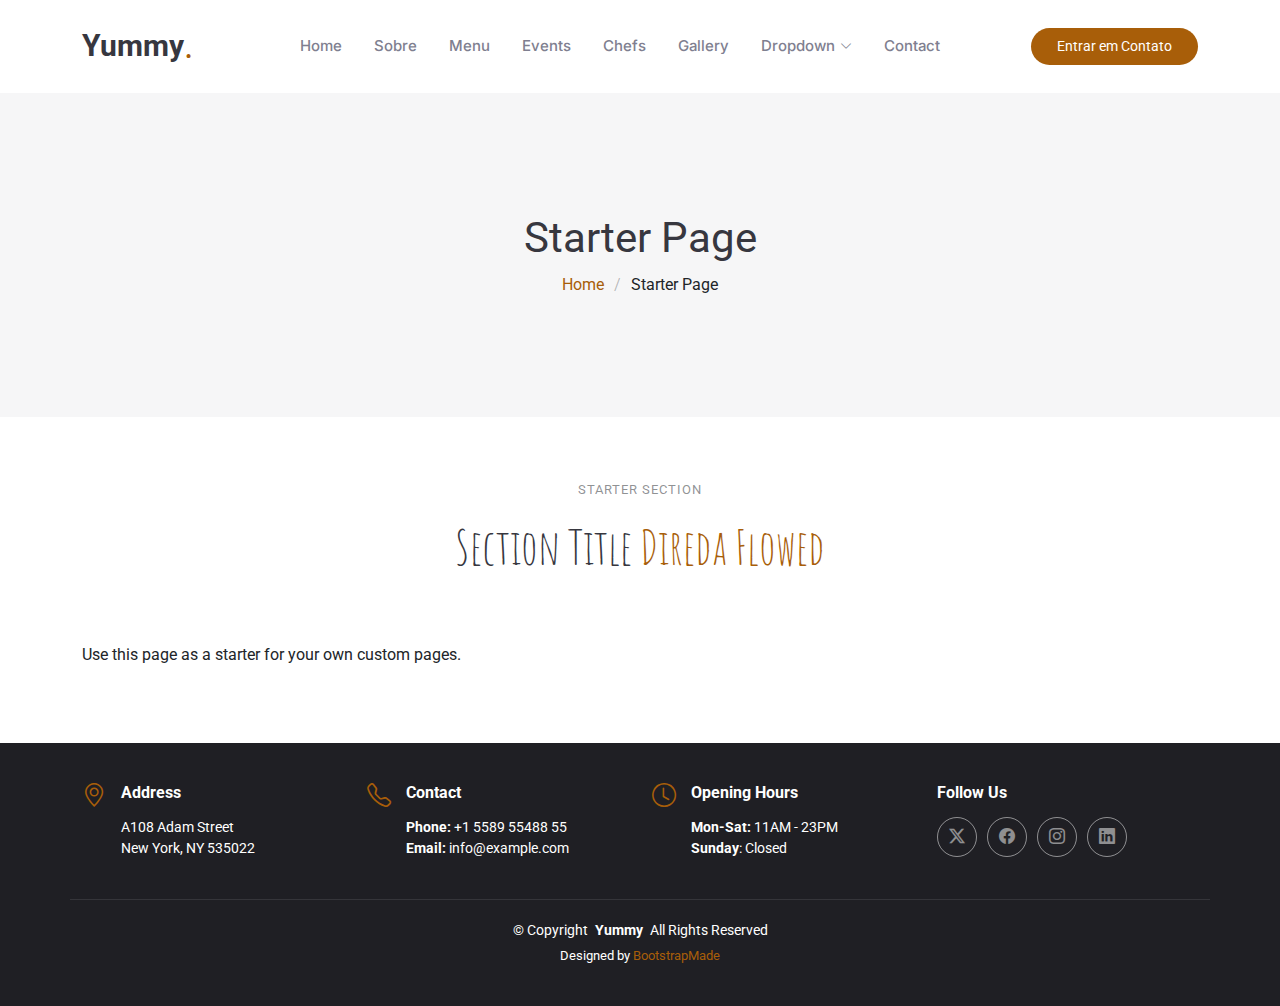
<file: other-sections.html>
<!DOCTYPE html>
<html lang="en">

<head>
  <meta charset="utf-8">
  <meta content="width=device-width, initial-scale=1.0" name="viewport">
  <title>Starter Page - Yummy Bootstrap Template</title>
  <meta name="description" content="">
  <meta name="keywords" content="">

  <!-- Favicons -->
  <link href="assets/img/favicon.png" rel="icon">
  <link href="assets/img/apple-touch-icon.png" rel="apple-touch-icon">

  <!-- Fonts -->
  <link href="https://fonts.googleapis.com" rel="preconnect">
  <link href="https://fonts.gstatic.com" rel="preconnect" crossorigin>
  <link href="https://fonts.googleapis.com/css2?family=Roboto:ital,wght@0,100;0,300;0,400;0,500;0,700;0,900;1,100;1,300;1,400;1,500;1,700;1,900&family=Inter:wght@100;200;300;400;500;600;700;800;900&family=Amatic+SC:wght@400;700&display=swap" rel="stylesheet">

  <!-- Vendor CSS Files -->
  <link href="assets/vendor/bootstrap/css/bootstrap.min.css" rel="stylesheet">
  <link href="assets/vendor/bootstrap-icons/bootstrap-icons.css" rel="stylesheet">
  <link href="assets/vendor/aos/aos.css" rel="stylesheet">
  <link href="assets/vendor/glightbox/css/glightbox.min.css" rel="stylesheet">
  <link href="assets/vendor/swiper/swiper-bundle.min.css" rel="stylesheet">

  <!-- Main CSS File -->
  <link href="assets/css/main.css" rel="stylesheet">
</head>

<body class="starter-page-page">

  <header id="header" class="header d-flex align-items-center sticky-top">
    <div class="container position-relative d-flex align-items-center justify-content-between">

      <a href="index.html" class="logo d-flex align-items-center me-auto me-xl-0">
        <!-- Uncomment the line below if you also wish to use an image logo -->
        <!-- <img src="assets/img/logo.png" alt=""> -->
        <h1 class="sitename">Yummy</h1>
        <span>.</span>
      </a>

      <nav id="navmenu" class="navmenu">
        <ul>
          <li><a href="#hero">Home<br></a></li>
          <li><a href="#sobre">Sobre</a></li>
          <li><a href="#menu">Menu</a></li>
          <li><a href="#events">Events</a></li>
          <li><a href="#chefs">Chefs</a></li>
          <li><a href="#gallery">Gallery</a></li>
          <li class="dropdown"><a href="#"><span>Dropdown</span> <i class="bi bi-chevron-down toggle-dropdown"></i></a>
            <ul>
              <li><a href="#">Dropdown 1</a></li>
              <li class="dropdown"><a href="#"><span>Deep Dropdown</span> <i class="bi bi-chevron-down toggle-dropdown"></i></a>
                <ul>
                  <li><a href="#">Deep Dropdown 1</a></li>
                  <li><a href="#">Deep Dropdown 2</a></li>
                  <li><a href="#">Deep Dropdown 3</a></li>
                  <li><a href="#">Deep Dropdown 4</a></li>
                  <li><a href="#">Deep Dropdown 5</a></li>
                </ul>
              </li>
              <li><a href="#">Dropdown 2</a></li>
              <li><a href="#">Dropdown 3</a></li>
              <li><a href="#">Dropdown 4</a></li>
            </ul>
          </li>
          <li><a href="#contact">Contact</a></li>
        </ul>
        <i class="mobile-nav-toggle d-xl-none bi bi-list"></i>
      </nav>

      <a class="btn-getstarted" href="index.html#entrar-em-contato">Entrar em Contato</a>

    </div>
  </header>

  <main class="main">

    <!-- Page Title -->
    <div class="page-title" data-aos="fade">
      <div class="container">
        <h1>Starter Page</h1>
        <nav class="breadcrumbs">
          <ol>
            <li><a href="index.html">Home</a></li>
            <li class="current">Starter Page</li>
          </ol>
        </nav>
      </div>
    </div><!-- End Page Title -->

    <!-- Starter Section Section -->
    <section id="starter-section" class="starter-section section">

      <!-- Section Title -->
      <div class="container section-title" data-aos="fade-up">
        <h2>Starter Section</h2>
        <p><span>Section Title</span> <span class="description-title">Direda Flowed</span></p>
      </div><!-- End Section Title -->

      <div class="container" data-aos="fade-up">
        <p>Use this page as a starter for your own custom pages.</p>
      </div>

    </section><!-- /Starter Section Section -->

  </main>

  <footer id="footer" class="footer dark-background">

    <div class="container">
      <div class="row gy-3">
        <div class="col-lg-3 col-md-6 d-flex">
          <i class="bi bi-geo-alt icon"></i>
          <div class="address">
            <h4>Address</h4>
            <p>A108 Adam Street</p>
            <p>New York, NY 535022</p>
            <p></p>
          </div>

        </div>

        <div class="col-lg-3 col-md-6 d-flex">
          <i class="bi bi-telephone icon"></i>
          <div>
            <h4>Contact</h4>
            <p>
              <strong>Phone:</strong> <span>+1 5589 55488 55</span><br>
              <strong>Email:</strong> <span>info@example.com</span><br>
            </p>
          </div>
        </div>

        <div class="col-lg-3 col-md-6 d-flex">
          <i class="bi bi-clock icon"></i>
          <div>
            <h4>Opening Hours</h4>
            <p>
              <strong>Mon-Sat:</strong> <span>11AM - 23PM</span><br>
              <strong>Sunday</strong>: <span>Closed</span>
            </p>
          </div>
        </div>

        <div class="col-lg-3 col-md-6">
          <h4>Follow Us</h4>
          <div class="social-links d-flex">
            <a href="#" class="twitter"><i class="bi bi-twitter-x"></i></a>
            <a href="#" class="facebook"><i class="bi bi-facebook"></i></a>
            <a href="#" class="instagram"><i class="bi bi-instagram"></i></a>
            <a href="#" class="linkedin"><i class="bi bi-linkedin"></i></a>
          </div>
        </div>

      </div>
    </div>

    <div class="container copyright text-center mt-4">
      <p>© <span>Copyright</span> <strong class="px-1 sitename">Yummy</strong> <span>All Rights Reserved</span></p>
      <div class="credits">
        <!-- All the links in the footer should remain intact. -->
        <!-- You can delete the links only if you've purchased the pro version. -->
        <!-- Licensing information: https://bootstrapmade.com/license/ -->
        <!-- Purchase the pro version with working PHP/AJAX contact form: [buy-url] -->
        Designed by <a href="https://bootstrapmade.com/">BootstrapMade</a>
      </div>
    </div>

  </footer>

  <!-- Scroll Top -->
  <a href="#" id="scroll-top" class="scroll-top d-flex align-items-center justify-content-center"><i class="bi bi-arrow-up-short"></i></a>

  <!-- Preloader -->
  <div id="preloader"></div>

  <!-- Vendor JS Files -->
  <script src="assets/vendor/bootstrap/js/bootstrap.bundle.min.js"></script>
  <script src="assets/vendor/php-email-form/validate.js"></script>
  <script src="assets/vendor/aos/aos.js"></script>
  <script src="assets/vendor/glightbox/js/glightbox.min.js"></script>
  <script src="assets/vendor/purecounter/purecounter_vanilla.js"></script>
  <script src="assets/vendor/swiper/swiper-bundle.min.js"></script>

  <!-- Main JS File -->
  <script src="assets/js/main.js"></script>

</body>

</html>
</file>
<file: assets/css/main.css>
/**
* Template Name: Yummy
* Template URL: https://bootstrapmade.com/yummy-bootstrap-restaurant-website-template/
* Updated: Aug 07 2024 with Bootstrap v5.3.3
* Author: BootstrapMade.com
* License: https://bootstrapmade.com/license/
*/

/*--------------------------------------------------------------
# Font & Color Variables
# Help: https://bootstrapmade.com/color-system/
--------------------------------------------------------------*/
/* Fonts */
:root {
  --default-font: "Roboto",  system-ui, -apple-system, "Segoe UI", Roboto, "Helvetica Neue", Arial, "Noto Sans", "Liberation Sans", sans-serif, "Apple Color Emoji", "Segoe UI Emoji", "Segoe UI Symbol", "Noto Color Emoji";
  --heading-font: "Amatic SC",  sans-serif;
  --nav-font: "Inter",  sans-serif;
}

/* Global Colors - The following color variables are used throughout the website. Updating them here will change the color scheme of the entire website */
:root { 
  --background-color: #ffffff; /* Background color for the entire website, including individual sections */
  --default-color: #212529; /* Default color used for the majority of the text content across the entire website */
  --heading-color: #37373f; /* Color for headings, subheadings and title throughout the website */
  --accent-color: #a85e09; /* Accent color that represents your brand on the website. It's used for buttons, links, and other elements that need to stand out */
  --surface-color: #ffffff; /* The surface color is used as a background of boxed elements within sections, such as cards, icon boxes, or other elements that require a visual separation from the global background. */
  --contrast-color: #ffffff; /* Contrast color for text, ensuring readability against backgrounds of accent, heading, or default colors. */
}

/* Nav Menu Colors - The following color variables are used specifically for the navigation menu. They are separate from the global colors to allow for more customization options */
:root {
  --nav-color: #7f7f90;  /* The default color of the main navmenu links */
  --nav-hover-color: #ce1212; /* Applied to main navmenu links when they are hovered over or active */
  --nav-mobile-background-color: #ffffff; /* Used as the background color for mobile navigation menu */
  --nav-dropdown-background-color: #ffffff; /* Used as the background color for dropdown items that appear when hovering over primary navigation items */
  --nav-dropdown-color: #7f7f90; /* Used for navigation links of the dropdown items in the navigation menu. */
  --nav-dropdown-hover-color: #ce1212; /* Similar to --nav-hover-color, this color is applied to dropdown navigation links when they are hovered over. */
}

/* Color Presets - These classes override global colors when applied to any section or element, providing reuse of the sam color scheme. */

.light-background {
  --background-color: #ffbd15;
  --surface-color: #ffffff;
}

.dark-background {
  --background-color: #1f1f24;
  --default-color: #ffffff;
  --heading-color: #ffffff;
  --surface-color: #37373f;
  --contrast-color: #ffffff;
}

/* Smooth scroll */
:root {
  scroll-behavior: smooth;
}

/*--------------------------------------------------------------
# General Styling & Shared Classes
--------------------------------------------------------------*/
body {
  color: var(--default-color);
  background-color: var(--background-color);
  font-family: var(--default-font);
}

a {
  color: var(--accent-color);
  text-decoration: none;
  transition: 0.3s;
}

a:hover {
  color: color-mix(in srgb, var(--accent-color), transparent 25%);
  text-decoration: none;
}

h1,
h2,
h3,
h4,
h5,
h6 {
  color: var(--heading-color);
  font-family: var(--heading-font);
}

/* Pulsating Play Button
------------------------------*/
.pulsating-play-btn {
  width: 94px;
  height: 94px;
  background: radial-gradient(var(--accent-color) 50%, color-mix(in srgb, var(--accent-color), transparent 75%) 52%);
  border-radius: 50%;
  display: block;
  position: relative;
  overflow: hidden;
}

.pulsating-play-btn:before {
  content: "";
  position: absolute;
  width: 120px;
  height: 120px;
  animation-delay: 0s;
  animation: pulsate-play-btn 2s;
  animation-direction: forwards;
  animation-iteration-count: infinite;
  animation-timing-function: steps;
  opacity: 1;
  border-radius: 50%;
  border: 5px solid color-mix(in srgb, var(--accent-color), transparent 30%);
  top: -15%;
  left: -15%;
  background: rgba(198, 16, 0, 0);
}

.pulsating-play-btn:after {
  content: "";
  position: absolute;
  left: 50%;
  top: 50%;
  transform: translateX(-40%) translateY(-50%);
  width: 0;
  height: 0;
  border-top: 10px solid transparent;
  border-bottom: 10px solid transparent;
  border-left: 15px solid #fff;
  z-index: 100;
  transition: all 400ms cubic-bezier(0.55, 0.055, 0.675, 0.19);
}

.pulsating-play-btn:hover:before {
  content: "";
  position: absolute;
  left: 50%;
  top: 50%;
  transform: translateX(-40%) translateY(-50%);
  width: 0;
  height: 0;
  border: none;
  border-top: 10px solid transparent;
  border-bottom: 10px solid transparent;
  border-left: 15px solid #fff;
  z-index: 200;
  animation: none;
  border-radius: 0;
}

.pulsating-play-btn:hover:after {
  border-left: 15px solid var(--accent-color);
  transform: scale(20);
}

@keyframes pulsate-play-btn {
  0% {
    transform: scale(0.6, 0.6);
    opacity: 1;
  }

  100% {
    transform: scale(1, 1);
    opacity: 0;
  }
}

/* PHP Email Form Messages
------------------------------*/
.php-email-form .error-message {
  display: none;
  background: #df1529;
  color: #ffffff;
  text-align: left;
  padding: 15px;
  margin-bottom: 24px;
  font-weight: 600;
}

.php-email-form .sent-message {
  display: none;
  color: #ffffff;
  background: #059652;
  text-align: center;
  padding: 15px;
  margin-bottom: 24px;
  font-weight: 600;
}

.php-email-form .loading {
  display: none;
  background: var(--surface-color);
  text-align: center;
  padding: 15px;
  margin-bottom: 24px;
}

.php-email-form .loading:before {
  content: "";
  display: inline-block;
  border-radius: 50%;
  width: 24px;
  height: 24px;
  margin: 0 10px -6px 0;
  border: 3px solid var(--accent-color);
  border-top-color: var(--surface-color);
  animation: php-email-form-loading 1s linear infinite;
}

@keyframes php-email-form-loading {
  0% {
    transform: rotate(0deg);
  }

  100% {
    transform: rotate(360deg);
  }
}

/*--------------------------------------------------------------
# Global Header
--------------------------------------------------------------*/
.header {
  color: var(--default-color);
  background-color: var(--background-color);
  padding: 20px 0;
  transition: all 0.5s;
  z-index: 997;
}

.header .logo {
  line-height: 1;
}

.header .logo img {
  max-height: 36px;
  margin-right: 8px;
}

.header .logo h1 {
  font-size: 30px;
  margin: 0;
  font-weight: 700;
  color: var(--heading-color);
  font-family: var(--default-font);
}

.header .logo span {
  color: var(--accent-color);
  font-size: 36px;
}

.header .btn-getstarted,
.header .btn-getstarted:focus {
  color: var(--contrast-color);
  background: var(--accent-color);
  font-size: 14px;
  padding: 8px 26px;
  margin: 0;
  border-radius: 50px;
  transition: 0.3s;
}

.header .btn-getstarted:hover,
.header .btn-getstarted:focus:hover {
  color: var(--contrast-color);
  background: color-mix(in srgb, var(--accent-color), transparent 15%);
}

@media (max-width: 1200px) {
  .header .logo {
    order: 1;
  }

  .header .btn-getstarted {
    order: 2;
    margin: 0 15px 0 0;
    padding: 6px 20px;
  }

  .header .navmenu {
    order: 3;
  }
}

.scrolled .header {
  box-shadow: 0px 0 18px rgba(0, 0, 0, 0.1);
}

/*--------------------------------------------------------------
# Navigation Menu
--------------------------------------------------------------*/
/* Desktop Navigation */
@media (min-width: 1200px) {
  .navmenu {
    padding: 0;
  }

  .navmenu ul {
    margin: 0;
    padding: 0;
    display: flex;
    list-style: none;
    align-items: center;
  }

  .navmenu li {
    position: relative;
  }

  .navmenu>ul>li {
    white-space: nowrap;
    padding: 15px 14px;
  }

  .navmenu>ul>li:last-child {
    padding-right: 0;
  }

  .navmenu a,
  .navmenu a:focus {
    color: var(--nav-color);
    font-size: 15px;
    padding: 0 2px;
    font-family: var(--nav-font);
    font-weight: 500;
    display: flex;
    align-items: center;
    justify-content: space-between;
    white-space: nowrap;
    transition: 0.3s;
    position: relative;
  }

  .navmenu a i,
  .navmenu a:focus i {
    font-size: 12px;
    line-height: 0;
    margin-left: 5px;
    transition: 0.3s;
  }

  .navmenu>ul>li>a:before {
    content: "";
    position: absolute;
    height: 2px;
    bottom: -6px;
    left: 0;
    background-color: var(--nav-hover-color);
    visibility: hidden;
    width: 0px;
    transition: all 0.3s ease-in-out 0s;
  }

  .navmenu a:hover:before,
  .navmenu li:hover>a:before,
  .navmenu .active:before {
    visibility: visible;
    width: 100%;
  }

  .navmenu li:hover>a,
  .navmenu .active,
  .navmenu .active:focus {
    color: color-mix(in srgb, var(--nav-color) 80%, black 50%);
  }

  .navmenu .dropdown ul {
    margin: 0;
    padding: 10px 0;
    background: var(--nav-dropdown-background-color);
    display: block;
    position: absolute;
    visibility: hidden;
    left: 14px;
    top: 130%;
    opacity: 0;
    transition: 0.3s;
    border-radius: 4px;
    z-index: 99;
    box-shadow: 0px 0px 30px rgba(0, 0, 0, 0.1);
  }

  .navmenu .dropdown ul li {
    min-width: 200px;
  }

  .navmenu .dropdown ul a {
    padding: 10px 20px;
    font-size: 15px;
    text-transform: none;
    color: var(--nav-dropdown-color);
  }

  .navmenu .dropdown ul a i {
    font-size: 12px;
  }

  .navmenu .dropdown ul a:hover,
  .navmenu .dropdown ul .active:hover,
  .navmenu .dropdown ul li:hover>a {
    color: var(--nav-dropdown-hover-color);
  }

  .navmenu .dropdown:hover>ul {
    opacity: 1;
    top: 100%;
    visibility: visible;
  }

  .navmenu .dropdown .dropdown ul {
    top: 0;
    left: -90%;
    visibility: hidden;
  }

  .navmenu .dropdown .dropdown:hover>ul {
    opacity: 1;
    top: 0;
    left: -100%;
    visibility: visible;
  }
}

/* Mobile Navigation */
@media (max-width: 1199px) {
  .mobile-nav-toggle {
    color: var(--nav-color);
    font-size: 28px;
    line-height: 0;
    margin-right: 10px;
    cursor: pointer;
    transition: color 0.3s;
  }

  .navmenu {
    padding: 0;
    z-index: 9997;
  }

  .navmenu ul {
    display: none;
    list-style: none;
    position: absolute;
    inset: 60px 20px 20px 20px;
    padding: 10px 0;
    margin: 0;
    border-radius: 6px;
    background-color: var(--nav-mobile-background-color);
    border: 1px solid color-mix(in srgb, var(--default-color), transparent 90%);
    box-shadow: none;
    overflow-y: auto;
    transition: 0.3s;
    z-index: 9998;
  }

  .navmenu a,
  .navmenu a:focus {
    color: var(--nav-dropdown-color);
    padding: 10px 20px;
    font-family: var(--nav-font);
    font-size: 17px;
    font-weight: 500;
    display: flex;
    align-items: center;
    justify-content: space-between;
    white-space: nowrap;
    transition: 0.3s;
  }

  .navmenu a i,
  .navmenu a:focus i {
    font-size: 12px;
    line-height: 0;
    margin-left: 5px;
    width: 30px;
    height: 30px;
    display: flex;
    align-items: center;
    justify-content: center;
    border-radius: 50%;
    transition: 0.3s;
    background-color: color-mix(in srgb, var(--accent-color), transparent 90%);
  }

  .navmenu a i:hover,
  .navmenu a:focus i:hover {
    background-color: var(--accent-color);
    color: var(--contrast-color);
  }

  .navmenu a:hover,
  .navmenu .active,
  .navmenu .active:focus {
    color: var(--nav-dropdown-hover-color);
  }

  .navmenu .active i,
  .navmenu .active:focus i {
    background-color: var(--accent-color);
    color: var(--contrast-color);
    transform: rotate(180deg);
  }

  .navmenu .dropdown ul {
    position: static;
    display: none;
    z-index: 99;
    padding: 10px 0;
    margin: 10px 20px;
    background-color: var(--nav-dropdown-background-color);
    transition: all 0.5s ease-in-out;
  }

  .navmenu .dropdown ul ul {
    background-color: rgba(33, 37, 41, 0.1);
  }

  .navmenu .dropdown>.dropdown-active {
    display: block;
    background-color: rgba(33, 37, 41, 0.03);
  }

  .mobile-nav-active {
    overflow: hidden;
  }

  .mobile-nav-active .mobile-nav-toggle {
    color: #fff;
    position: absolute;
    font-size: 32px;
    top: 15px;
    right: 15px;
    margin-right: 0;
    z-index: 9999;
  }

  .mobile-nav-active .navmenu {
    position: fixed;
    overflow: hidden;
    inset: 0;
    background: rgba(33, 37, 41, 0.8);
    transition: 0.3s;
  }

  .mobile-nav-active .navmenu>ul {
    display: block;
  }
}

/*--------------------------------------------------------------
# Global Footer
--------------------------------------------------------------*/
.footer {
  --heading-font: var(--default-font);
  color: var(--default-color);
  background-color: var(--background-color);
  font-size: 14px;
  padding: 40px 0;
  position: relative;
}

.footer .icon {
  color: var(--accent-color);
  margin-right: 15px;
  font-size: 24px;
  line-height: 0;
}

.footer h4 {
  font-size: 16px;
  font-weight: 700;
  margin-bottom: 15px;
}

.footer .address p {
  margin-bottom: 0px;
}

.footer .social-links a {
  display: flex;
  align-items: center;
  justify-content: center;
  width: 40px;
  height: 40px;
  border-radius: 50%;
  border: 1px solid color-mix(in srgb, var(--default-color), transparent 50%);
  font-size: 16px;
  color: color-mix(in srgb, var(--default-color), transparent 50%);
  margin-right: 10px;
  transition: 0.3s;
}

.footer .social-links a:hover {
  color: var(--accent-color);
  border-color: var(--accent-color);
}

.footer .copyright {
  padding-top: 20px;
  border-top: 1px solid color-mix(in srgb, var(--default-color), transparent 90%);
}

.footer .copyright p {
  margin-bottom: 0;
}

.footer .credits {
  margin-top: 5px;
  font-size: 13px;
}

/*--------------------------------------------------------------
# Preloader
--------------------------------------------------------------*/
#preloader {
  position: fixed;
  inset: 0;
  z-index: 9999;
  overflow: hidden;
  background-color: var(--background-color);
  transition: all 0.6s ease-out;
  width: 100%;
  height: 100vh;
}

#preloader:before,
#preloader:after {
  content: "";
  position: absolute;
  border: 4px solid var(--accent-color);
  border-radius: 50%;
  animation: animate-preloader 2s cubic-bezier(0, 0.2, 0.8, 1) infinite;
}

#preloader:after {
  animation-delay: -0.5s;
}

@keyframes animate-preloader {
  0% {
    width: 10px;
    height: 10px;
    top: calc(50% - 5px);
    left: calc(50% - 5px);
    opacity: 1;
  }

  100% {
    width: 72px;
    height: 72px;
    top: calc(50% - 36px);
    left: calc(50% - 36px);
    opacity: 0;
  }
}

/*--------------------------------------------------------------
# Scroll Top Button
--------------------------------------------------------------*/
.scroll-top {
  position: fixed;
  visibility: hidden;
  opacity: 0;
  right: 15px;
  bottom: -15px;
  z-index: 99999;
  background-color: var(--accent-color);
  width: 44px;
  height: 44px;
  border-radius: 50px;
  transition: all 0.4s;
}

.scroll-top i {
  font-size: 24px;
  color: var(--contrast-color);
  line-height: 0;
}

.scroll-top:hover {
  background-color: color-mix(in srgb, var(--accent-color), transparent 20%);
  color: var(--contrast-color);
}

.scroll-top.active {
  visibility: visible;
  opacity: 1;
  bottom: 15px;
}

/*--------------------------------------------------------------
# Disable aos animation delay on mobile devices
--------------------------------------------------------------*/
@media screen and (max-width: 768px) {
  [data-aos-delay] {
    transition-delay: 0 !important;
  }
}

/*--------------------------------------------------------------
# Global Page Titles & Breadcrumbs
--------------------------------------------------------------*/
.page-title {
  --background-color: color-mix(in srgb, var(--default-color), transparent 96%);
  color: var(--default-color);
  background-color: var(--background-color);
  padding: 120px 0;
  text-align: center;
  position: relative;
}

.page-title h1 {
  font-size: 42px;
  font-weight: 400;
  margin-bottom: 10px;
  font-family: var(--default-font);
}

.page-title .breadcrumbs ol {
  display: flex;
  flex-wrap: wrap;
  list-style: none;
  justify-content: center;
  padding: 0;
  margin: 0;
  font-size: 16px;
  font-weight: 400;
}

.page-title .breadcrumbs ol li+li {
  padding-left: 10px;
}

.page-title .breadcrumbs ol li+li::before {
  content: "/";
  display: inline-block;
  padding-right: 10px;
  color: color-mix(in srgb, var(--default-color), transparent 70%);
}

/*--------------------------------------------------------------
# Global Sections
--------------------------------------------------------------*/
section,
.section {
  color: var(--default-color);
  background-color: var(--background-color);
  padding: 60px 0;
  scroll-margin-top: 92px;
  overflow: clip;
}

@media (max-width: 1199px) {

  section,
  .section {
    scroll-margin-top: 56px;
  }
}

/*--------------------------------------------------------------
# Global Section Titles
--------------------------------------------------------------*/
.section-title {
  text-align: center;
  padding-bottom: 60px;
  position: relative;
}

.section-title h2 {
  font-size: 13px;
  letter-spacing: 1px;
  font-weight: 400;
  padding: 0;
  margin: 0;
  color: color-mix(in srgb, var(--default-color), transparent 50%);
  display: inline-block;
  text-transform: uppercase;
  font-family: var(--default-font);
}

.section-title p {
  color: var(--heading-color);
  margin: 10px 0 0 0;
  font-size: 48px;
  font-weight: 500;
  font-family: var(--heading-font);
}

.section-title p .description-title {
  color: var(--accent-color);
}

/*--------------------------------------------------------------
# Hero Section
--------------------------------------------------------------*/
.hero {
  width: 100%;
  min-height: 60vh;
  position: relative;
  padding: 60px 0;
  display: flex;
  align-items: center;
}

.hero h1 {
  margin: 0;
  font-size: 64px;
  font-weight: 700;
}

.hero p {
  color: color-mix(in srgb, var(--default-color), transparent 30%);
  margin: 5px 0 30px 0;
  font-size: 20px;
  font-weight: 400;
}

.hero .btn-get-started {
  color: var(--contrast-color);
  background: var(--accent-color);
  font-weight: 400;
  font-size: 15px;
  letter-spacing: 1px;
  display: inline-block;
  padding: 10px 28px 12px 28px;
  border-radius: 50px;
  transition: 0.5s;
  box-shadow: 0 8px 28px rgba(0, 0, 0, 0.1);
}

.hero .btn-get-started:hover {
  color: var(--contrast-color);
  background: color-mix(in srgb, var(--accent-color), transparent 15%);
  box-shadow: 0 8px 28px rgba(0, 0, 0, 0.1);
}

.hero .btn-watch-video {
  font-size: 16px;
  transition: 0.5s;
  margin-left: 25px;
  color: var(--default-color);
  font-weight: 500;
}

.hero .btn-watch-video i {
  color: var(--accent-color);
  font-size: 32px;
  transition: 0.3s;
  line-height: 0;
  margin-right: 8px;
}

.hero .btn-watch-video:hover {
  color: var(--accent-color);
}

.hero .btn-watch-video:hover i {
  color: color-mix(in srgb, var(--accent-color), transparent 15%);
}

.hero .animated {
  animation: up-down 2s ease-in-out infinite alternate-reverse both;
}

@media (max-width: 640px) {
  .hero h1 {
    font-size: 28px;
    line-height: 36px;
  }

  .hero p {
    font-size: 18px;
    line-height: 24px;
    margin-bottom: 30px;
  }

  .hero .btn-get-started,
  .hero .btn-watch-video {
    font-size: 13px;
  }
}

@keyframes up-down {
  0% {
    transform: translateY(10px);
  }

  100% {
    transform: translateY(-10px);
  }
}

/*--------------------------------------------------------------
# Sobre Section
--------------------------------------------------------------*/
.sobre h3 {
  font-weight: 700;
  font-size: 28px;
  margin-bottom: 20px;
}

.sobre .entrar-em-contato {
  text-align: center;
  border: 4px solid color-mix(in srgb, var(--default-color), transparent 30%);
  padding: 22px;
}

.sobre .entrar-em-contato h3 {
  font-family: var(--default-font);
  margin: 0 0 0 0;
  font-size: 24px;
}

.sobre .entrar-em-contato p {
  color: var(--accent-color);
  font-weight: 500;
  font-size: 28px;
  margin: 0;
}

.sobre .fst-italic {
  color: color-mix(in srgb, var(--default-color), var(--contrast-color) 50%);
}

.sobre .content ul {
  list-style: none;
  padding: 0;
}

.sobre .content ul li {
  padding: 0 0 10px 30px;
  position: relative;
}

.sobre .content ul i {
  position: absolute;
  font-size: 20px;
  left: 0;
  top: -3px;
  color: var(--accent-color);
}

.sobre .content p:last-child {
  margin-bottom: 0;
}

.sobre .pulsating-play-btn {
  position: absolute;
  left: calc(50% - 47px);
  top: calc(50% - 47px);
}

/*--------------------------------------------------------------
# Why Us Section
--------------------------------------------------------------*/
.why-us .why-box {
  color: var(--contrast-color);
  background: var(--accent-color);
  padding: 30px;
}

.why-us .why-box h3 {
  color: var(--contrast-color);
  font-family: var(--default-font);
  font-weight: 700;
  font-size: 34px;
  margin-bottom: 30px;
}

.why-us .why-box p {
  margin-bottom: 30px;
}

.why-us .why-box .more-btn {
  display: inline-block;
  background: color-mix(in srgb, var(--contrast-color), transparent 85%);
  padding: 8px 40px 10px 40px;
  color: var(--contrast-color);
  transition: all ease-in-out 0.4s;
  border-radius: 50px;
}

.why-us .why-box .more-btn i {
  font-size: 14px;
}

.why-us .why-box .more-btn:hover {
  color: var(--accent-color);
  background: var(--surface-color);
}

.why-us .icon-box {
  background-color: var(--surface-color);
  text-align: center;
  padding: 40px 30px;
  width: 100%;
  height: 100%;
  border: 1px solid color-mix(in srgb, var(--default-color), transparent 90%);
}

.why-us .icon-box i {
  color: var(--accent-color);
  font-size: 32px;
  margin-bottom: 30px;
  background: color-mix(in srgb, var(--accent-color), transparent 95%);
  border-radius: 50px;
  display: flex;
  align-items: center;
  justify-content: center;
  width: 72px;
  height: 72px;
  transition: 0.3s;
}

.why-us .icon-box h4 {
  font-size: 20px;
  font-weight: 500;
  margin: 0 0 30px 0;
  font-family: var(--default-font);
}

.why-us .icon-box p {
  font-size: 15px;
  color: color-mix(in srgb, var(--default-color), transparent 30%);
}

.why-us .icon-box:hover i {
  color: var(--contrast-color);
  background: var(--accent-color);
}

/*--------------------------------------------------------------
# Stats Section
--------------------------------------------------------------*/
.stats {
  position: relative;
  padding: 120px 0;
}

.stats img {
  position: absolute;
  inset: 0;
  display: block;
  width: 100%;
  height: 100%;
  object-fit: cover;
  z-index: 1;
}

.stats:before {
  content: "";
  background: color-mix(in srgb, var(--background-color), transparent 40%);
  position: absolute;
  inset: 0;
  z-index: 2;
}

.stats .container {
  position: relative;
  z-index: 3;
}

.stats .stats-item {
  padding: 30px;
  width: 100%;
}

.stats .stats-item span {
  font-size: 48px;
  display: block;
  color: var(--default-color);
  font-weight: 700;
}

.stats .stats-item p {
  padding: 0;
  margin: 0;
  font-size: 16px;
  font-weight: 700;
  color: color-mix(in srgb, var(--default-color), transparent 40%);
}

/*--------------------------------------------------------------
# Menu Section
--------------------------------------------------------------*/
.menu .nav-tabs {
  border: 0;
}

.menu .nav-link {
  background-color: var(--background-color);
  color: color-mix(in srgb, var(--default-color), transparent 20%);
  margin: 0 15px;
  padding: 10px 5px;
  transition: 0.3s;
  border-radius: 0;
  cursor: pointer;
  height: 100%;
  border: 0;
  border-bottom: 2px solid color-mix(in srgb, var(--default-color), transparent 80%);
}

@media (max-width: 575px) {
  .menu .nav-link {
    margin: 0 10px;
    padding: 10px 0;
  }
}

.menu .nav-link i {
  padding-right: 15px;
  font-size: 48px;
}

.menu .nav-link h4 {
  font-size: 18px;
  font-weight: 400;
  margin: 0;
  font-family: var(--default-font);
}

@media (max-width: 575px) {
  .menu .nav-link h4 {
    font-size: 16px;
  }
}

.menu .nav-link:hover {
  color: var(--accent-color);
  border-color: var(--accent-color);
}

.menu .nav-link.active {
  background-color: var(--background-color);
  color: var(--accent-color);
  border-color: var(--accent-color);
}

.menu .tab-content .tab-header {
  padding: 30px 0;
}

.menu .tab-content .tab-header p {
  font-size: 14px;
  text-transform: uppercase;
  color: color-mix(in srgb, var(--default-color), transparent 20%);
  margin-bottom: 0;
}

.menu .tab-content .tab-header h3 {
  font-size: 48px;
  font-weight: 700;
  color: var(--accent-color);
}

.menu .tab-content .menu-item {
  text-align-last: center;
}

.menu .tab-content .menu-item .menu-img {
  padding: 0 60px;
  margin-bottom: 15px;
}

.menu .tab-content .menu-item h4 {
  font-size: 24px;
  font-weight: 400;
  margin-bottom: 5px;
  font-family: var(--default-font);
}

.menu .tab-content .menu-item .details-food {
  font-family: var(--nav-font);
  color: color-mix(in srgb, var(--default-color), transparent 50%);
  margin-bottom: 5px;
}

.menu .tab-content .menu-item .price {
  font-size: 24px;
  font-weight: 700;
  color: var(--accent-color);
}

/*--------------------------------------------------------------
# Testimonials Section
--------------------------------------------------------------*/
.testimonials .testimonials-carousel,
.testimonials .testimonials-slider {
  overflow: hidden;
}

.testimonials .testimonial-item .testimonial-content {
  border-left: 3px solid var(--accent-color);
  padding-left: 30px;
}

.testimonials .testimonial-item .testimonial-img {
  border-radius: 50%;
  border: 4px solid var(--background-color);
  margin: 0 auto;
}

.testimonials .testimonial-item h3 {
  font-size: 20px;
  font-weight: bold;
  margin: 10px 0 5px 0;
}

.testimonials .testimonial-item h4 {
  font-size: 14px;
  color: color-mix(in srgb, var(--default-color), transparent 40%);
  margin: 0 0 10px 0;
}

.testimonials .testimonial-item .stars i {
  color: #ffc107;
  margin: 0 1px;
}

.testimonials .testimonial-item .quote-icon-left,
.testimonials .testimonial-item .quote-icon-right {
  color: color-mix(in srgb, var(--accent-color), transparent 50%);
  font-size: 26px;
  line-height: 0;
}

.testimonials .testimonial-item .quote-icon-left {
  display: inline-block;
  left: -5px;
  position: relative;
}

.testimonials .testimonial-item .quote-icon-right {
  display: inline-block;
  right: -5px;
  position: relative;
  top: 10px;
  transform: scale(-1, -1);
}

.testimonials .testimonial-item p {
  font-style: italic;
}

.testimonials .swiper-wrapper {
  height: auto;
}

.testimonials .swiper-pagination {
  margin-top: 30px;
  position: relative;
}

.testimonials .swiper-pagination .swiper-pagination-bullet {
  width: 12px;
  height: 12px;
  background-color: color-mix(in srgb, var(--default-color), transparent 85%);
  opacity: 1;
}

.testimonials .swiper-pagination .swiper-pagination-bullet-active {
  background-color: var(--accent-color);
}

/*--------------------------------------------------------------
# Events Section
--------------------------------------------------------------*/
.events .container-fluid {
  padding: 0;
}

.events .event-item {
  background-size: cover;
  background-position: cente;
  min-height: 600px;
  padding: 30px;
}

@media (max-width: 575px) {
  .events .event-item {
    min-height: 500px;
  }
}

.events .event-item:before {
  content: "";
  background: rgba(0, 0, 0, 0.6);
  position: absolute;
  inset: 0;
}

.events .event-item h3 {
  font-size: 24px;
  font-weight: 700;
  margin-bottom: 5px;
  color: #ffffff;
  position: relative;
}

.events .event-item .price {
  color: #ffffff;
  border-bottom: 2px solid var(--accent-color);
  font-size: 32px;
  font-weight: 700;
  margin-bottom: 15px;
  position: relative;
}

.events .event-item .description {
  margin-bottom: 0;
  color: rgba(255, 255, 255, 0.8);
  position: relative;
}

.events .swiper-wrapper {
  height: auto;
}

.events .swiper-pagination {
  margin-top: 20px;
  position: relative;
}

.events .swiper-pagination .swiper-pagination-bullet {
  width: 10px;
  height: 10px;
  background-color: color-mix(in srgb, var(--default-color), transparent 85%);
  opacity: 1;
}

.events .swiper-pagination .swiper-pagination-bullet-active {
  background-color: var(--accent-color);
}

/*--------------------------------------------------------------
# Chefs Section
--------------------------------------------------------------*/
.chefs .team-member {
  background-color: var(--surface-color);
  box-shadow: 0px 0 30px rgba(0, 0, 0, 0.1);
  overflow: hidden;
  text-align: center;
  border-radius: 5px;
  transition: 0.3s;
}

.chefs .team-member .member-img {
  position: relative;
  overflow: hidden;
}

.chefs .team-member .member-img:after {
  position: absolute;
  content: "";
  left: -1px;
  right: -1px;
  bottom: -1px;
  height: 100%;
  background-color: var(--surface-color);
  -webkit-mask: url("../img/team-shape.svg") no-repeat center bottom;
  mask: url("../img/team-shape.svg") no-repeat center bottom;
  -webkit-mask-size: contain;
  mask-size: contain;
  z-index: 1;
}

.chefs .team-member .social {
  position: absolute;
  right: -100%;
  top: 30px;
  opacity: 0;
  border-radius: 4px;
  transition: 0.5s;
  background: color-mix(in srgb, var(--background-color), transparent 60%);
  z-index: 2;
}

.chefs .team-member .social a {
  transition: color 0.3s;
  color: color-mix(in srgb, var(--default-color), transparent 50%);
  margin: 15px 12px;
  display: block;
  line-height: 0;
  text-align: center;
}

.chefs .team-member .social a:hover {
  color: var(--default-color);
}

.chefs .team-member .social i {
  font-size: 18px;
}

.chefs .team-member .member-info {
  padding: 10px 15px 20px 15px;
}

.chefs .team-member .member-info h4 {
  font-weight: 700;
  margin-bottom: 5px;
  font-size: 20px;
  font-family: var(--default-font);
}

.chefs .team-member .member-info span {
  display: block;
  font-size: 14px;
  font-weight: 400;
  color: color-mix(in srgb, var(--default-color), transparent 50%);
}

.chefs .team-member .member-info p {
  font-style: italic;
  font-size: 14px;
  padding-top: 15px;
  line-height: 26px;
  color: color-mix(in srgb, var(--default-color), transparent 30%);
}

.chefs .team-member:hover {
  transform: scale(1.08);
  box-shadow: 0px 0 30px rgba(0, 0, 0, 0.1);
}

.chefs .team-member:hover .social {
  right: 8px;
  opacity: 1;
}

/*--------------------------------------------------------------
# Entrar em Contato Section
--------------------------------------------------------------*/
.entrar-em-contato .reservation-img {
  min-height: 500px;
  background-size: cover;
  background-position: center;
}

.entrar-em-contato .reservation-form-bg {
  background: color-mix(in srgb, var(--default-color), transparent 97%);
}

.entrar-em-contato .php-email-form {
  padding: 30px;
}

@media (max-width: 575px) {
  .entrar-em-contato .php-email-form {
    padding: 20px;
  }
}

.entrar-em-contato .php-email-form input[type=text],
.entrar-em-contato .php-email-form input[type=email],
.entrar-em-contato .php-email-form input[type=number],
.entrar-em-contato .php-email-form input[type=date],
.entrar-em-contato .php-email-form input[type=time],
.entrar-em-contato .php-email-form textarea {
  font-size: 14px;
  padding: 10px 15px;
  box-shadow: none;
  border-radius: 0;
  color: var(--default-color);
  background-color: color-mix(in srgb, var(--background-color), transparent 20%);
  border-color: color-mix(in srgb, var(--default-color), transparent 80%);
}

.entrar-em-contato .php-email-form input[type=text]:focus,
.entrar-em-contato .php-email-form input[type=email]:focus,
.entrar-em-contato .php-email-form input[type=number]:focus,
.entrar-em-contato .php-email-form input[type=date]:focus,
.entrar-em-contato .php-email-form input[type=time]:focus,
.entrar-em-contato .php-email-form textarea:focus {
  border-color: var(--accent-color);
}

.entrar-em-contato .php-email-form input[type=text]::placeholder,
.entrar-em-contato .php-email-form input[type=email]::placeholder,
.entrar-em-contato .php-email-form input[type=number]::placeholder,
.entrar-em-contato .php-email-form input[type=date]::placeholder,
.entrar-em-contato .php-email-form input[type=time]::placeholder,
.entrar-em-contato .php-email-form textarea::placeholder {
  color: color-mix(in srgb, var(--default-color), transparent 70%);
}

.entrar-em-contato .php-email-form button[type=submit] {
  color: var(--contrast-color);
  background: var(--accent-color);
  border: 0;
  padding: 14px 60px;
  transition: 0.4s;
  border-radius: 4px;
}

.entrar-em-contato .php-email-form button[type=submit]:hover {
  background: color-mix(in srgb, var(--accent-color), transparent 20%);
}

/*--------------------------------------------------------------
# Gallery Section
--------------------------------------------------------------*/
.gallery {
  overflow: hidden;
}

.gallery .swiper-wrapper {
  height: auto;
}

.gallery .swiper-pagination {
  margin-top: 20px;
  position: relative;
}

.gallery .swiper-pagination .swiper-pagination-bullet {
  background-color: color-mix(in srgb, var(--default-color), transparent 85%);
  border: 0;
  width: 12px;
  height: 12px;
  opacity: 1;
}

.gallery .swiper-pagination .swiper-pagination-bullet-active {
  background-color: var(--accent-color);
  opacity: 1;
}

.gallery .swiper-slide-active {
  text-align: center;
}

@media (min-width: 992px) {
  .gallery .swiper-wrapper {
    padding: 40px 0;
  }

  .gallery .swiper-slide-active {
    background: var(--background-color);
    border: 6px solid var(--accent-color);
    padding: 4px;
    z-index: 1;
    transform: scale(1.2);
    transition: none;
  }
}

/*--------------------------------------------------------------
# Contact Section
--------------------------------------------------------------*/
.contact .info-item {
  background-color: var(--surface-color);
  box-shadow: 0px 0px 20px rgba(0, 0, 0, 0.1);
  padding: 20px 30px;
}

.contact .info-item .icon {
  color: var(--contrast-color);
  background-color: var(--accent-color);
  width: 56px;
  height: 56px;
  font-size: 24px;
  display: flex;
  justify-content: center;
  align-items: center;
  transition: all 0.3s ease-in-out;
  border-radius: 50%;
  margin-right: 15px;
}

.contact .info-item h3 {
  font-size: 20px;
  font-weight: 700;
  margin: 0 0 5px 0;
  font-family: var(--default-font);
  color: color-mix(in srgb, var(--default-color), transparent 30%);
}

.contact .info-item p {
  padding: 0;
  margin-bottom: 0;
  font-size: 14px;
}

.contact .info-item .social-links a {
  font-size: 24px;
  display: inline-block;
  line-height: 1;
  margin: 4px 6px 0 0;
  transition: 0.3s;
  color: color-mix(in srgb, var(--default-color), transparent 50%);
}

.contact .info-item .social-links a:hover {
  color: var(--accent-color);
}

.contact .php-email-form {
  background-color: var(--surface-color);
  box-shadow: 0px 0px 20px rgba(0, 0, 0, 0.1);
  padding: 30px;
  margin-top: 30px;
}

@media (max-width: 575px) {
  .contact .php-email-form {
    padding: 20px;
  }
}

.contact .php-email-form input[type=text],
.contact .php-email-form input[type=email],
.contact .php-email-form textarea {
  color: var(--default-color);
  background-color: color-mix(in srgb, var(--surface-color), transparent 50%);
  border-color: color-mix(in srgb, var(--default-color), transparent 80%);
  font-size: 14px;
  padding: 10px 15px;
  box-shadow: none;
  border-radius: 0;
}

.contact .php-email-form input[type=text]:focus,
.contact .php-email-form input[type=email]:focus,
.contact .php-email-form textarea:focus {
  border-color: var(--accent-color);
}

.contact .php-email-form input[type=text]::placeholder,
.contact .php-email-form input[type=email]::placeholder,
.contact .php-email-form textarea::placeholder {
  color: color-mix(in srgb, var(--default-color), transparent 70%);
}

.contact .php-email-form button[type=submit] {
  color: var(--contrast-color);
  background: var(--accent-color);
  border: 0;
  padding: 10px 30px;
  transition: 0.4s;
  border-radius: 50px;
}

.contact .php-email-form button[type=submit]:hover {
  background: color-mix(in srgb, var(--accent-color), transparent 20%);
}

/*--------------------------------------------------------------
# Starter Section Section
--------------------------------------------------------------*/
.starter-section {
  /* Add your styles here */
}
</file>
